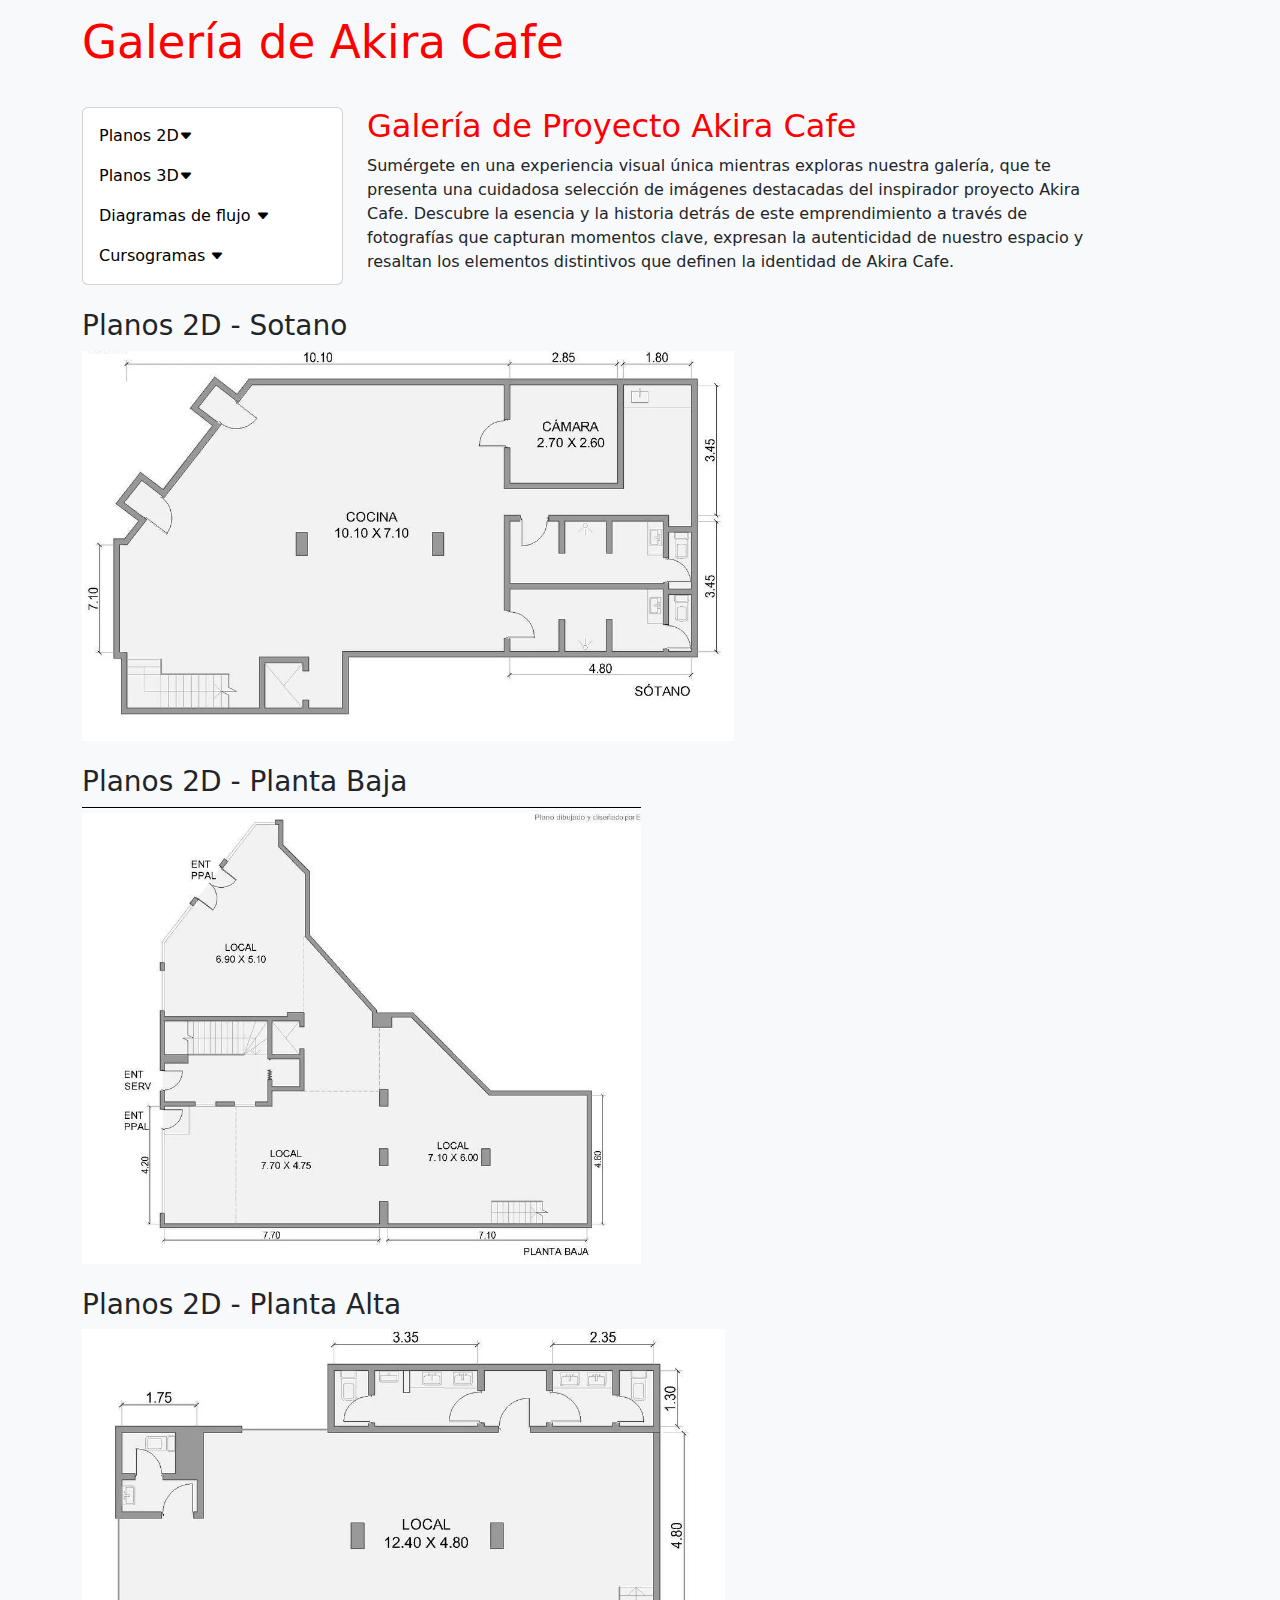
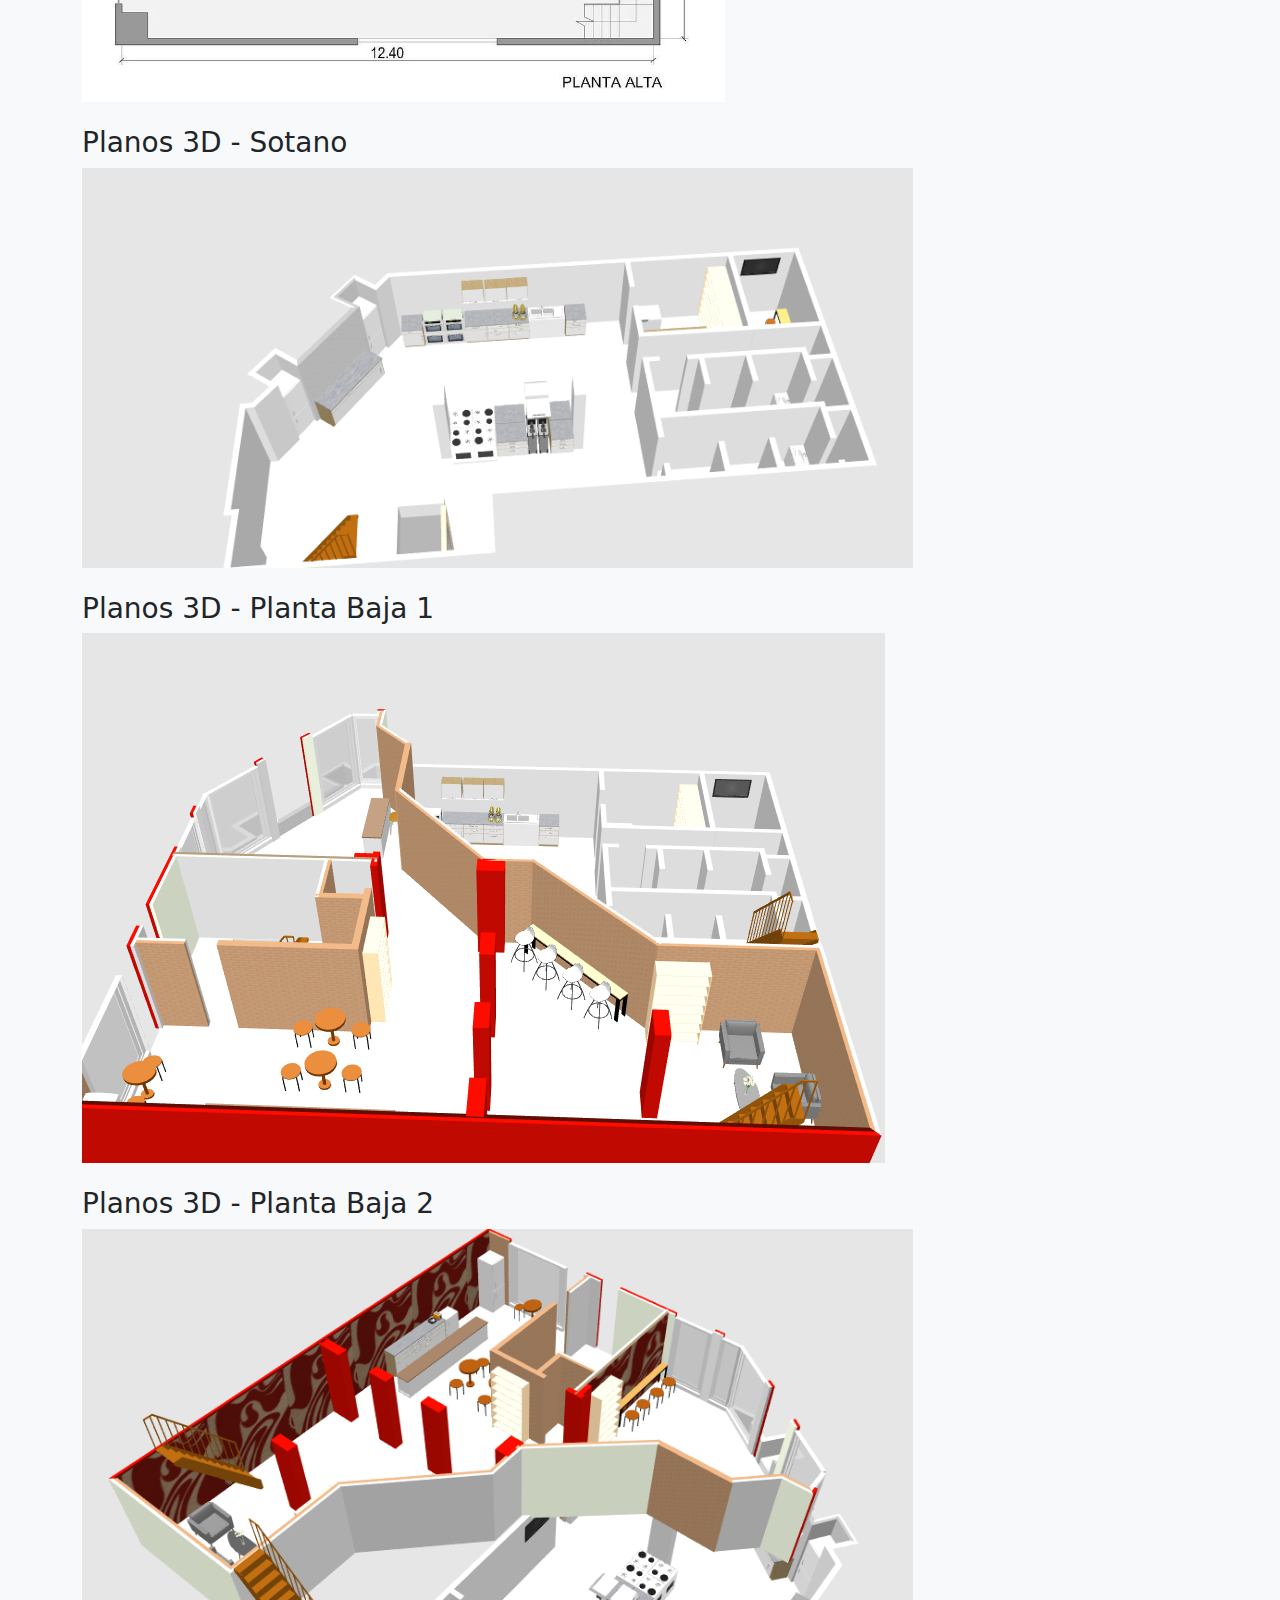
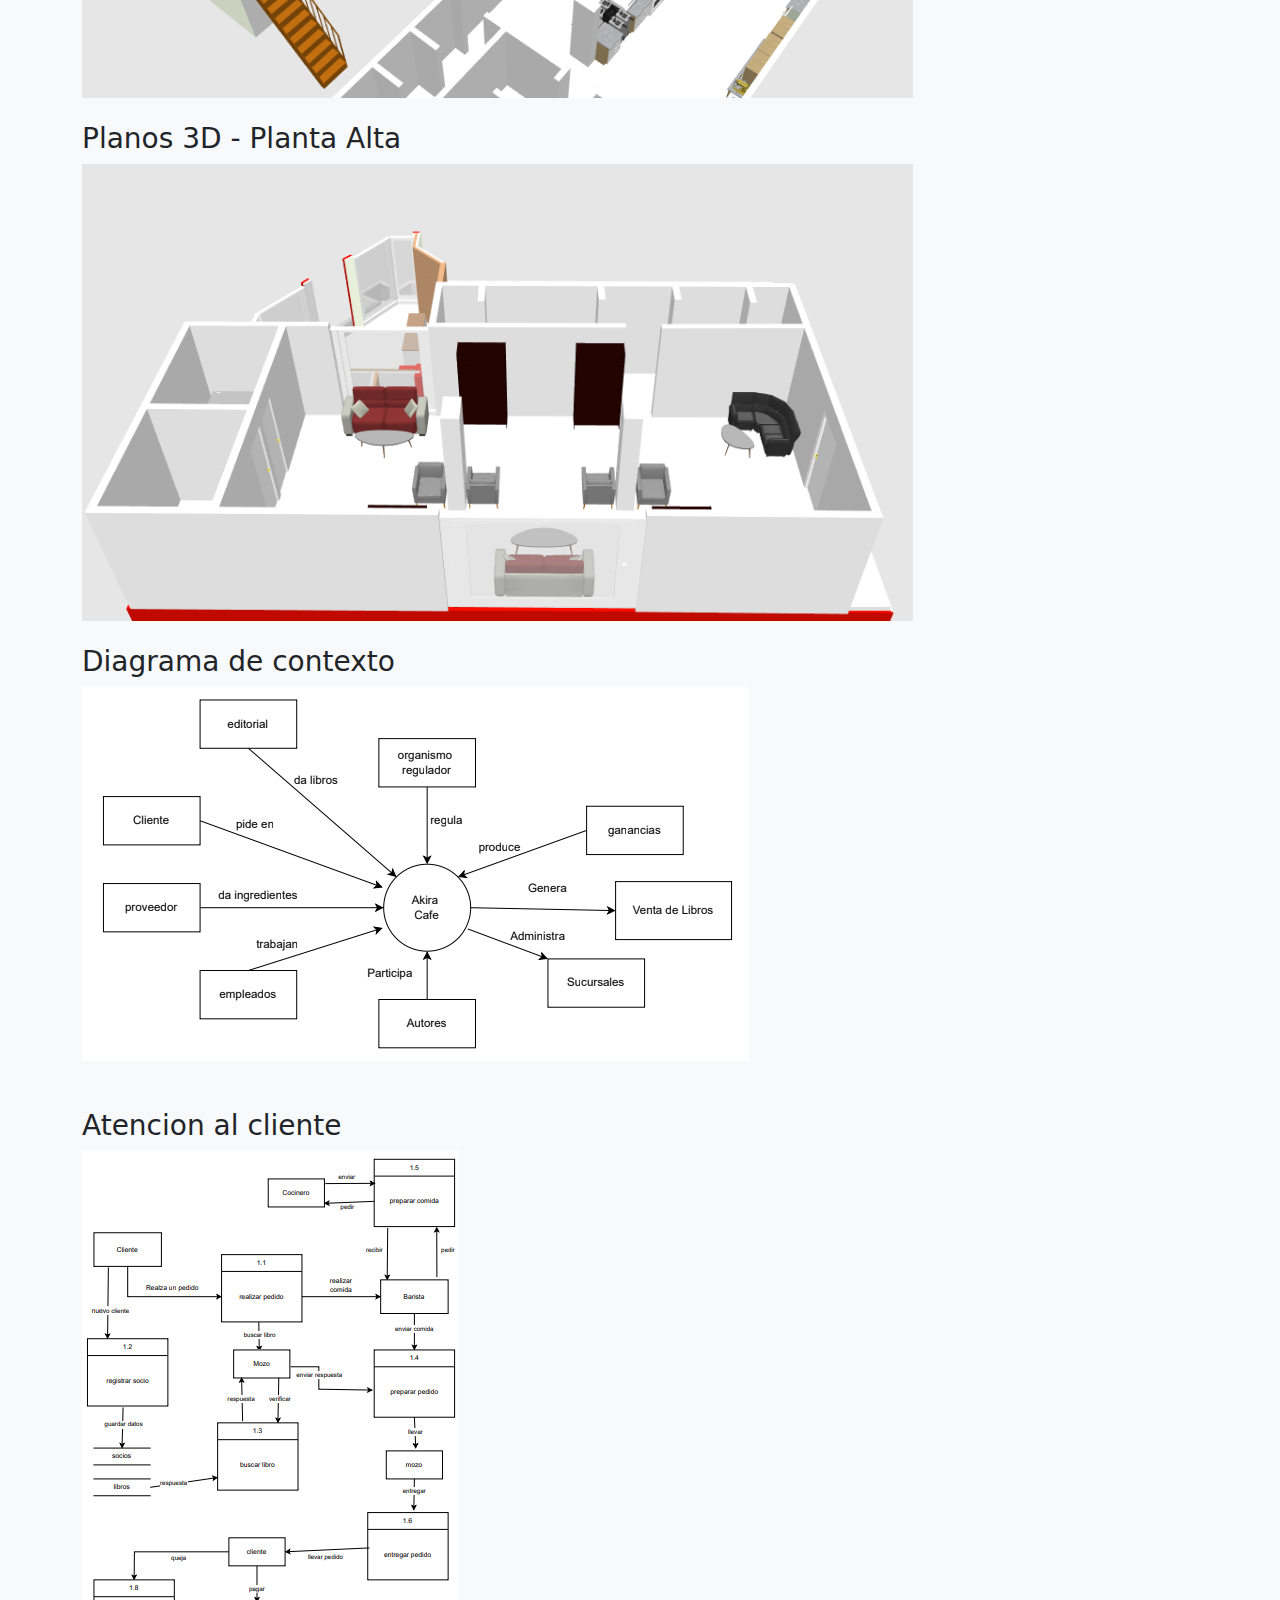
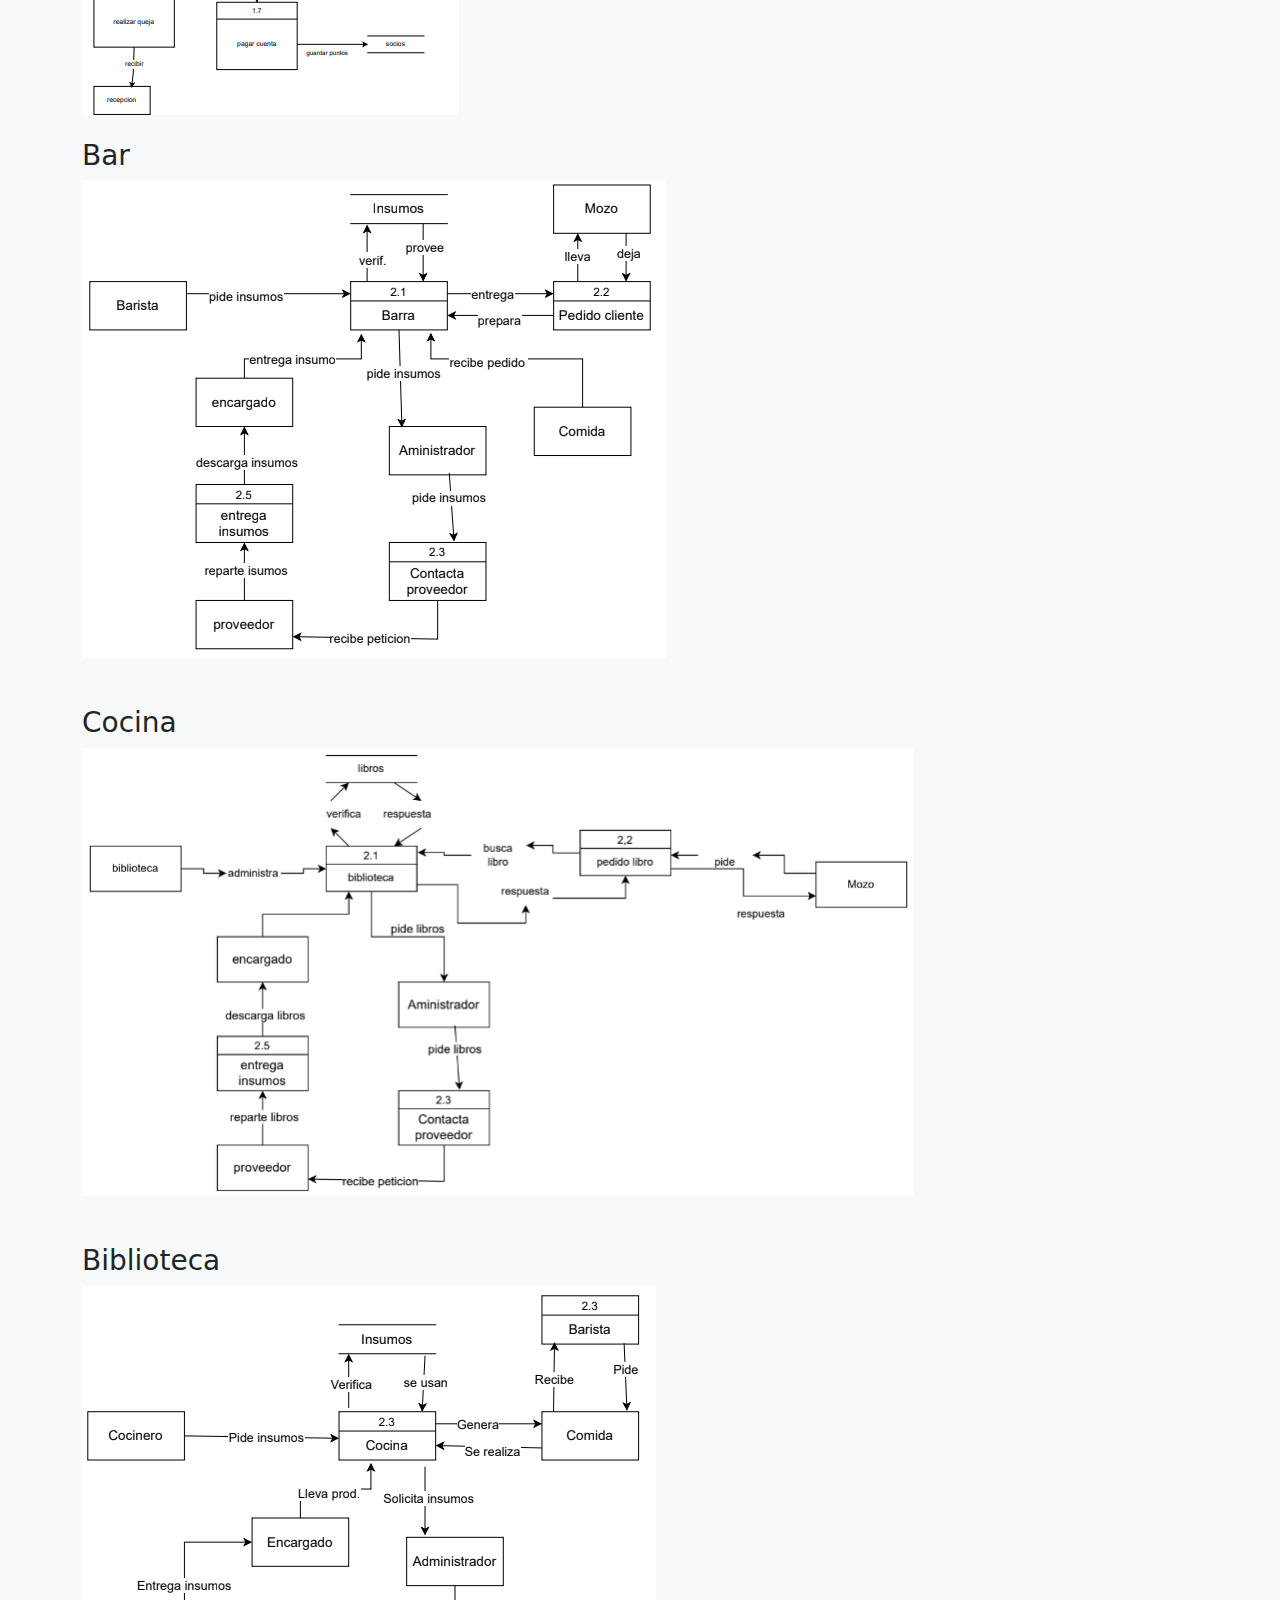
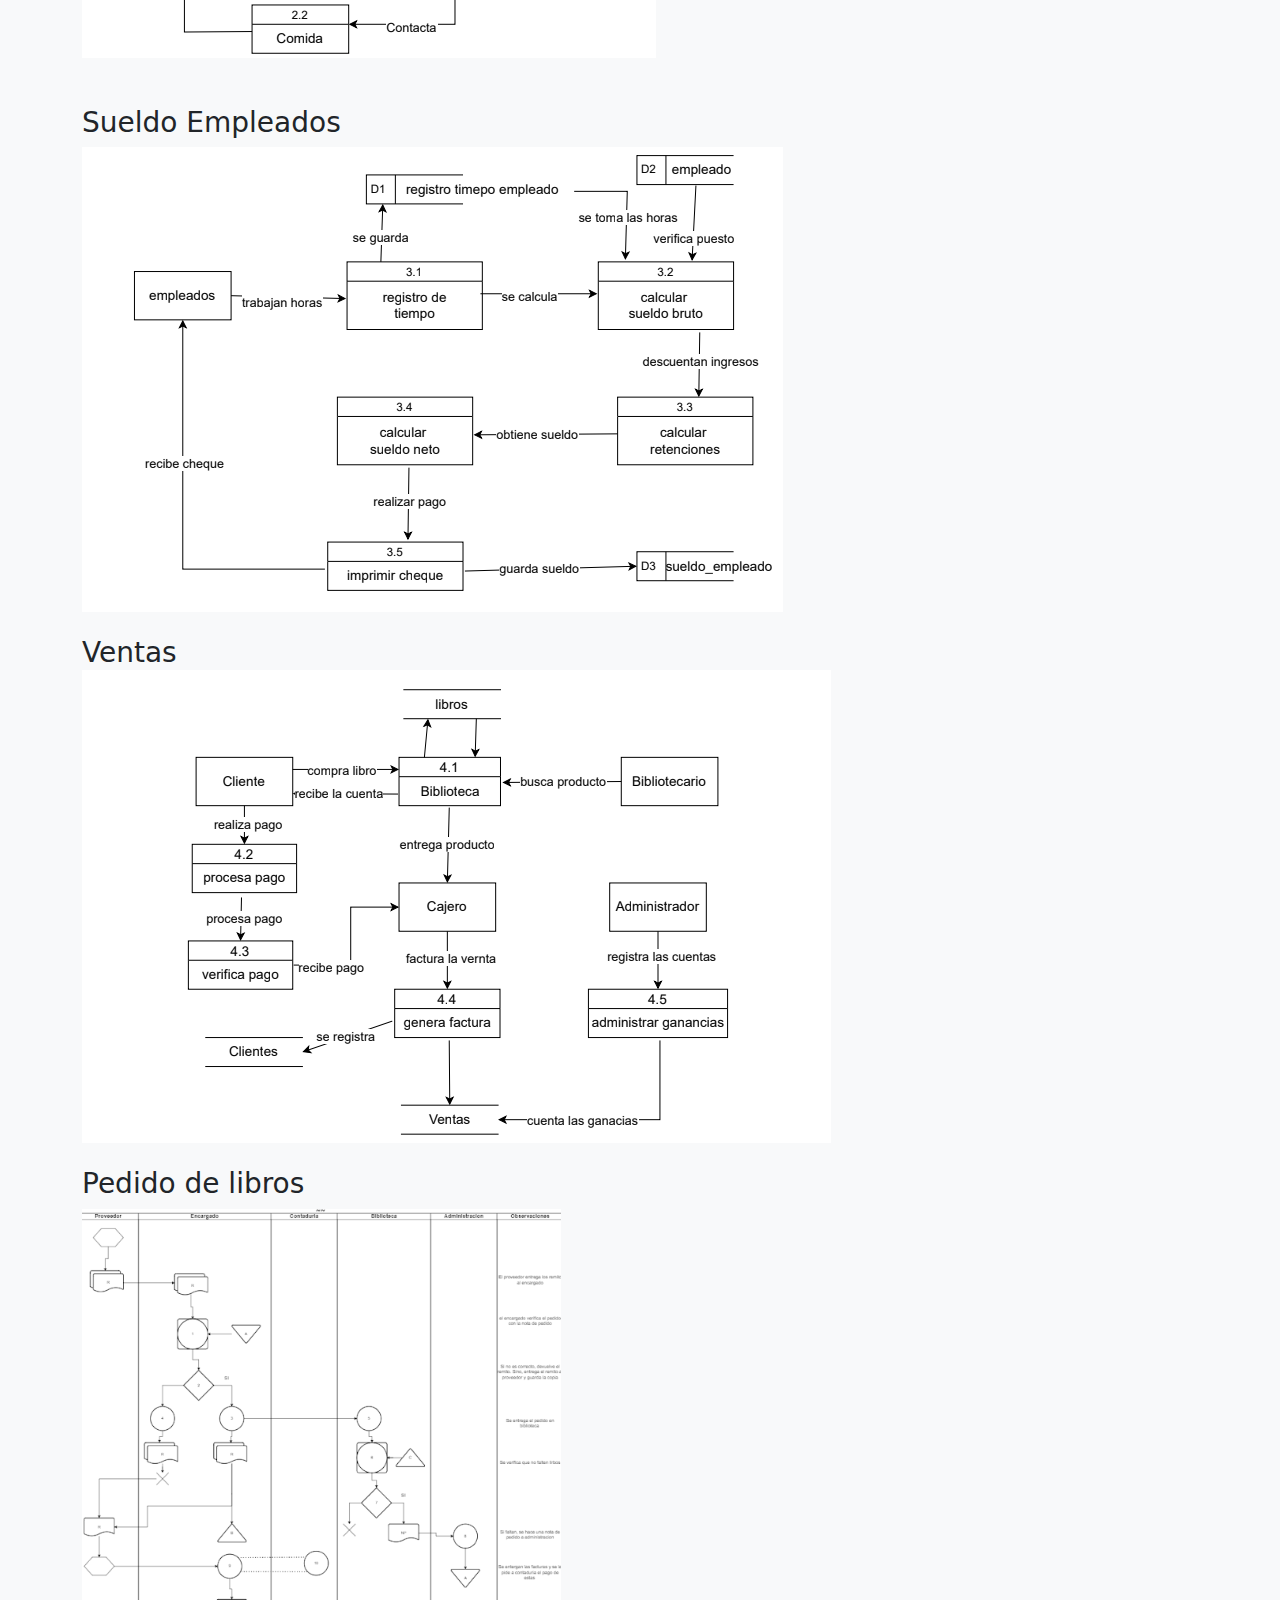
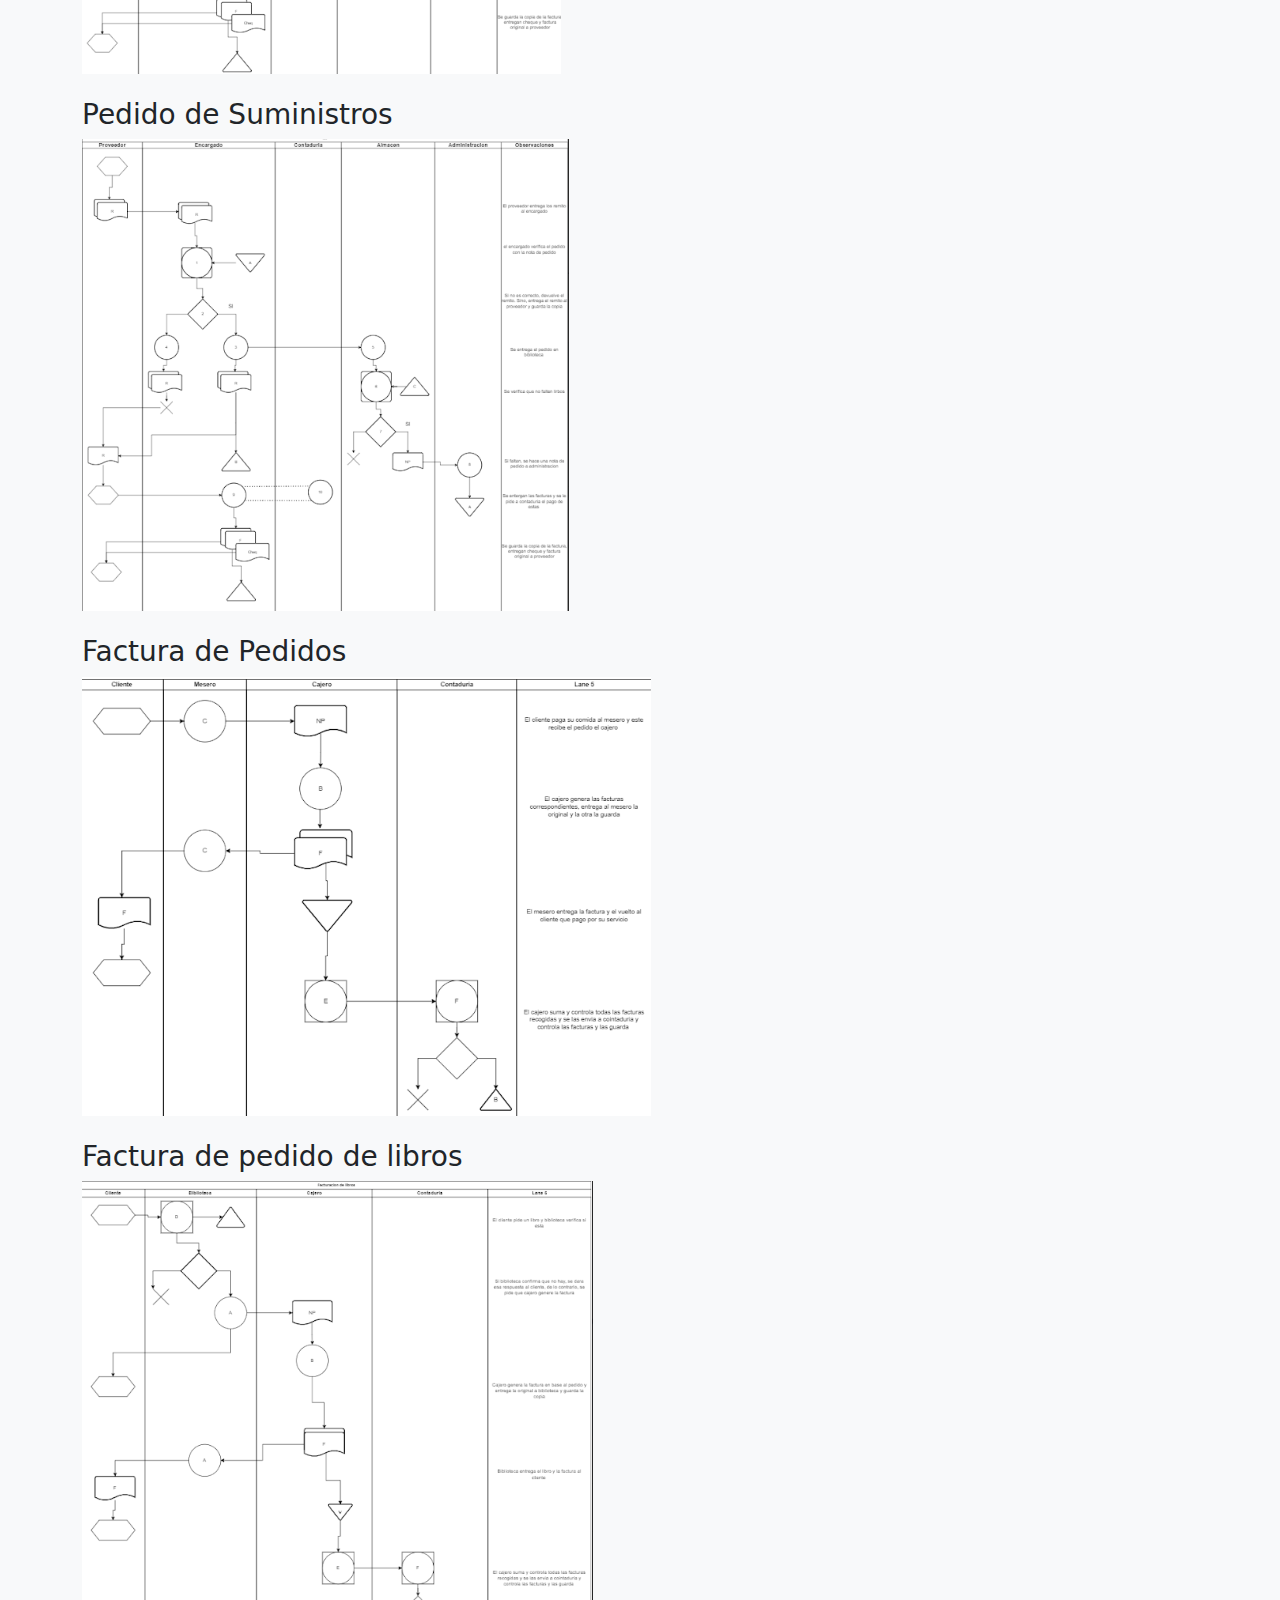
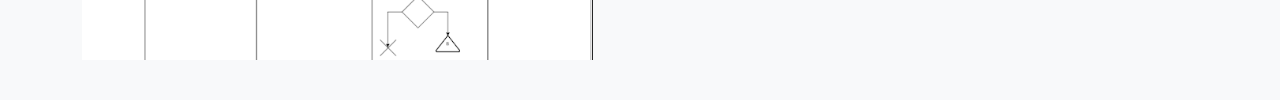
<file: akira/galerry.html>
<!DOCTYPE HTML>
<html lang="en">
<head>
<meta charset="utf-8">
<meta name="viewport" content="width=device-width, initial-scale=1, shrink-to-fit=no">
<meta name="keywords" content="htmlcss bootstrap aside menu, vertical, sidebar nav menu CSS examples" />
<meta name="description" content="Bootstrap 5 sidebar navigation menu example" />
<link rel="icon" href="images/logo.png"> 

<title>Galeria </title>

<link href="https://cdn.jsdelivr.net/npm/bootstrap@5.0.0-beta2/dist/css/bootstrap.min.css" rel="stylesheet" crossorigin="anonymous">
<script src="https://cdn.jsdelivr.net/npm/bootstrap@5.0.0-beta2/dist/js/bootstrap.bundle.min.js"crossorigin="anonymous"></script>

<!-- ======= Icons used for dropdown (you can use your own) ======== -->
<link rel="stylesheet" href="https://cdn.jsdelivr.net/npm/bootstrap-icons@1.4.0/font/bootstrap-icons.css">

<style type="text/css">

.sidebar li .submenu{ 
	list-style: none; 
	margin: 0; 
	padding: 0; 
	padding-left: 1rem; 
	padding-right: 1rem;
}
.sidebar .nav-link {
    font-weight: 500;
    color: black;
}
.sidebar .nav-link:hover {
    color: red;
}
/* Estilizar un botón personalizado en Bootstrap */
.btn-custom {
    background-color: #ffffff; /* Fondo blanco */
    color: #000000; /* Texto negro */
    border: none; /* Eliminar el borde */
    transition: background-color 0.3s, color 0.3s; /* Agregar una transición suave */
}

.btn-custom:hover {
    background-color: #ff1900; /* Cambiar el color de fondo a rojo al pasar el ratón por encima */
    color: #ffffff; /* Cambiar el texto a blanco al pasar el ratón por encima */
}
ul.custom-list {
    list-style: none; /* Eliminar los marcadores de lista */
    padding-left: 0; /* Eliminar el relleno a la izquierda */
}

ul.custom-list li {
    font-size: 16px;
    margin: 5px 0;
    padding-left: 20px; 
}
/* Estilo para el encabezado h2 con la clase "informe-header" */
.informe-header {
    font-size: 34pt;
    margin-bottom: 5px;
}

/* Estilo para el enlace dentro del encabezado con la clase "informe-header" */
.informe-header a, h2 {
    text-decoration: none;
    color: #ff0000;
    transition: color 0.3s;
}

/* Cambiar el color del enlace al pasar el ratón por encima */
.informe-header a:hover {
    color: #b30000;
}


</style>


</head>
<body class="bg-light">
    <header class="section-header py-3">
        <div class="container">
            <h2 class="informe-header"><a href="index.html">Galería de Akira Cafe</a></h2>
        </div>
    </header>
    <div class="container">
        <section class="section-content py-3">
            <div class="row">
                <aside class="col-lg-3">
                    <nav class="sidebar card py-2 mb-4">
                        <ul class="nav flex-column" id="nav_accordion">
	<li class="nav-item">
		<a class="nav-link" data-bs-toggle="collapse" data-bs-target="#menu_item1" href="#"> Planos 2D<i class="bi small bi-caret-down-fill"></i> </a>
		<ul id="menu_item1" class="submenu collapse" data-bs-parent="#nav_accordion">
			<li><a class="nav-link" href="#sotano2d">Sotano</a></li>
		    <li><a class="nav-link" href="#plantaBaja2d">Planta Baja</a></li>
            <li><a class="nav-link" href="#plantaAlta2d">Planta Alta</a></li>
		</ul>
	</li>
    <li class="nav-item">
		<a class="nav-link" data-bs-toggle="collapse" data-bs-target="#menu_item2" href="#"> Planos 3D<i class="bi small bi-caret-down-fill"></i> </a>
		<ul id="menu_item2" class="submenu collapse" data-bs-parent="#nav_accordion">
			<li><a class="nav-link" href="#sotano3d">Sotano</a></li>
		    <li><a class="nav-link" href="#plantaBaja3d">Planta Baja</a></li>
            <li><a class="nav-link" href="#plantaAlta3d">Planta Alta</a></li>
		</ul>
	</li>
	<li class="nav-item">
		<a class="nav-link" data-bs-toggle="collapse" data-bs-target="#menu_item3" href="#"> Diagramas de flujo <i class="bi small bi-caret-down-fill"></i> </a>
		<ul id="menu_item3" class="submenu collapse" data-bs-parent="#nav_accordion">
			<li><a class="nav-link" href="#dfd0">Diagrama de contexto </a></li>
			<li><a class="nav-link" href="#dfd1">Atencion al cliente </a></li>
		    <li><a class="nav-link" href="#dfd2.1">Bar </a></li>
		    <li><a class="nav-link" href="#dfd2.2">Cocina</a></li>
		    <li><a class="nav-link" href="#dfd2.3">Biblioteca </a></li>
			<li><a class="nav-link" href="#dfd3">Empleados Sueldo </a></li>
			<li><a class="nav-link" href="#dfd4">Ventas </a></li>
		</ul>
	</li>
	<li class="nav-item">
		<a class="nav-link" data-bs-toggle="collapse" data-bs-target="#menu_item4" href="#"> Cursogramas <i class="bi small bi-caret-down-fill"></i> </a>
		<ul id="menu_item4" class="submenu collapse" data-bs-parent="#nav_accordion">
			<li><a class="nav-link" href="#pedidoLibro">Pedido de Libros </a></li>
		    <li><a class="nav-link" href="#pedidoSuministro">Pedido de Suministros </a></li>
		    <li><a class="nav-link" href="#facturaPedido">Factura de Pedidos</a></li>
		    <li><a class="nav-link" href="#facturaLibro">Factura de Pedido de Libros </a></li>
		</ul>
	</li>
</ul>
</nav>
<!-- ============= COMPONENT END// ============== -->	
		</aside>

		<main class="col-lg-8">
			<h2>Galería de Proyecto Akira Cafe</h2>
			<p>Sumérgete en una experiencia visual única mientras exploras nuestra galería, que te presenta una cuidadosa selección de imágenes destacadas del inspirador proyecto Akira Cafe. Descubre la esencia y la historia detrás de este emprendimiento a través de fotografías que capturan momentos clave, expresan la autenticidad de nuestro espacio y resaltan los elementos distintivos que definen la identidad de Akira Cafe.
			</p>
		</main>
        <div class="container">
        <div class="row">
		<main class="col-lg-9">
		<h3 id="planos2d">Planos 2D - Sotano</h3>		
		<img src="images/Sotano.png" alt=""  class="img-fluid mb-4">
		</main>
        <main class="col-lg-9">
            <h3 id="planos2d">Planos 2D - Planta Baja</h3>		
            <img src="images/Planta Baja.png" alt="" class="img-fluid mb-4">
            </main>
            <main class="col-lg-9">
            <h3 id="planos2d">Planos 2D - Planta Alta</h3>		
            <img src="images/Primer Piso.png" alt=""  class="img-fluid mb-4">
            </main>
            <main class="col-lg-9">
            <h3 id="planos2d">Planos 3D - Sotano</h3>		
            <img src="images/Sotano3d.png" alt=""  class="img-fluid mb-4">      
            </main>
            <main class="col-lg-9">
            <h3 id="planos2d">Planos 3D - Planta Baja 1</h3>		
            <img src="images/PlantaBaja1.png" alt=""  class="img-fluid mb-4">          
            </main>
            <main class="col-lg-9">
                <h3 id="planos2d">Planos 3D - Planta Baja 2</h3>		
                <img src="images/PlantaBaja2.png" alt=""  class="img-fluid mb-4">          
                </main>
            <main class="col-lg-9">
            <h3 id="planos2d">Planos 3D - Planta Alta</h3>		
            <img src="images/plantaAlta.png" alt="" class="img-fluid mb-4">                
            </main>

				<main class="col-lg-9">
                    <h3 id="dfd0">Diagrama de contexto</h3>		
                  <img src="images/contexto.png" alt="" class="img-fluid mb-4">
                </main>
                <main class="col-lg-9">
                    <br>
                    <h3 id="dfd1">Atencion al cliente</h3>		
                    <img src="images/dfd1.png" alt="" class="img-fluid mb-4">
                </main>
                <main class="col-lg-9">
                    <h3>Bar</h3>
                    <img src="images/dfd2.1.png" alt=""  class="img-fluid mb-4">
                </main>
                <main class="col-lg-9">
                    <br>
                    <h3 id="dfd2.2">Cocina</h3>		
                    <img src="images/dfd2.2.png" alt=""  class="img-fluid mb-4">
                </main>
                <main class="col-lg-9">
                    <br>
                    <h3 id="dfd2.3">Biblioteca</h3>		
                   <img src="images/dfd2.3.png" alt=""  class="img-fluid mb-4">
                </main>
                <main class="col-lg-9">
                    <br>
                    <h3 id="dfd3">Sueldo Empleados</h3>		
                    <img src="images/dfd3.png" alt=""  class="img-fluid mb-4">
                </main>
			
			<main class="col-lg-9">
				<h3 class="card-title" id="dfd4">Ventas</h3>
				<img src="images/dfd4.png" alt=""  class="img-fluid mb-4">	
			</main>
			
			<main class="col-lg-9">
				<h3 id="pedidoLibro">Pedido de libros</h3>
                <img src="images/pedidoLibros.png" alt=""  class="img-fluid mb-4">
			</main>
			<main class="col-lg-9">
				<h3 id="pedidoSuministro">Pedido de Suministros</h3>
                <img src="images/pedidoSuministros.png" alt=""  class="img-fluid mb-4">		
			</main>
			<main class="col-lg-9">
				<h3 id="facturaPedido">Factura de Pedidos</h3>
                <img src="images/facturaCajero.png" alt=""  class="img-fluid mb-4">		
			</main>
			<main class="col-lg-9">
				<h3 id="facturaLibro">Factura de pedido de libros</h3>
                <img src="images/facturaLibros.png" alt="" class="img-fluid mb-4">		
			</main>
        </div>
        </section>
        </div>
        </div>
        </section>
        </div>
</div><!-- container //  -->
</body>
</html>
</file>
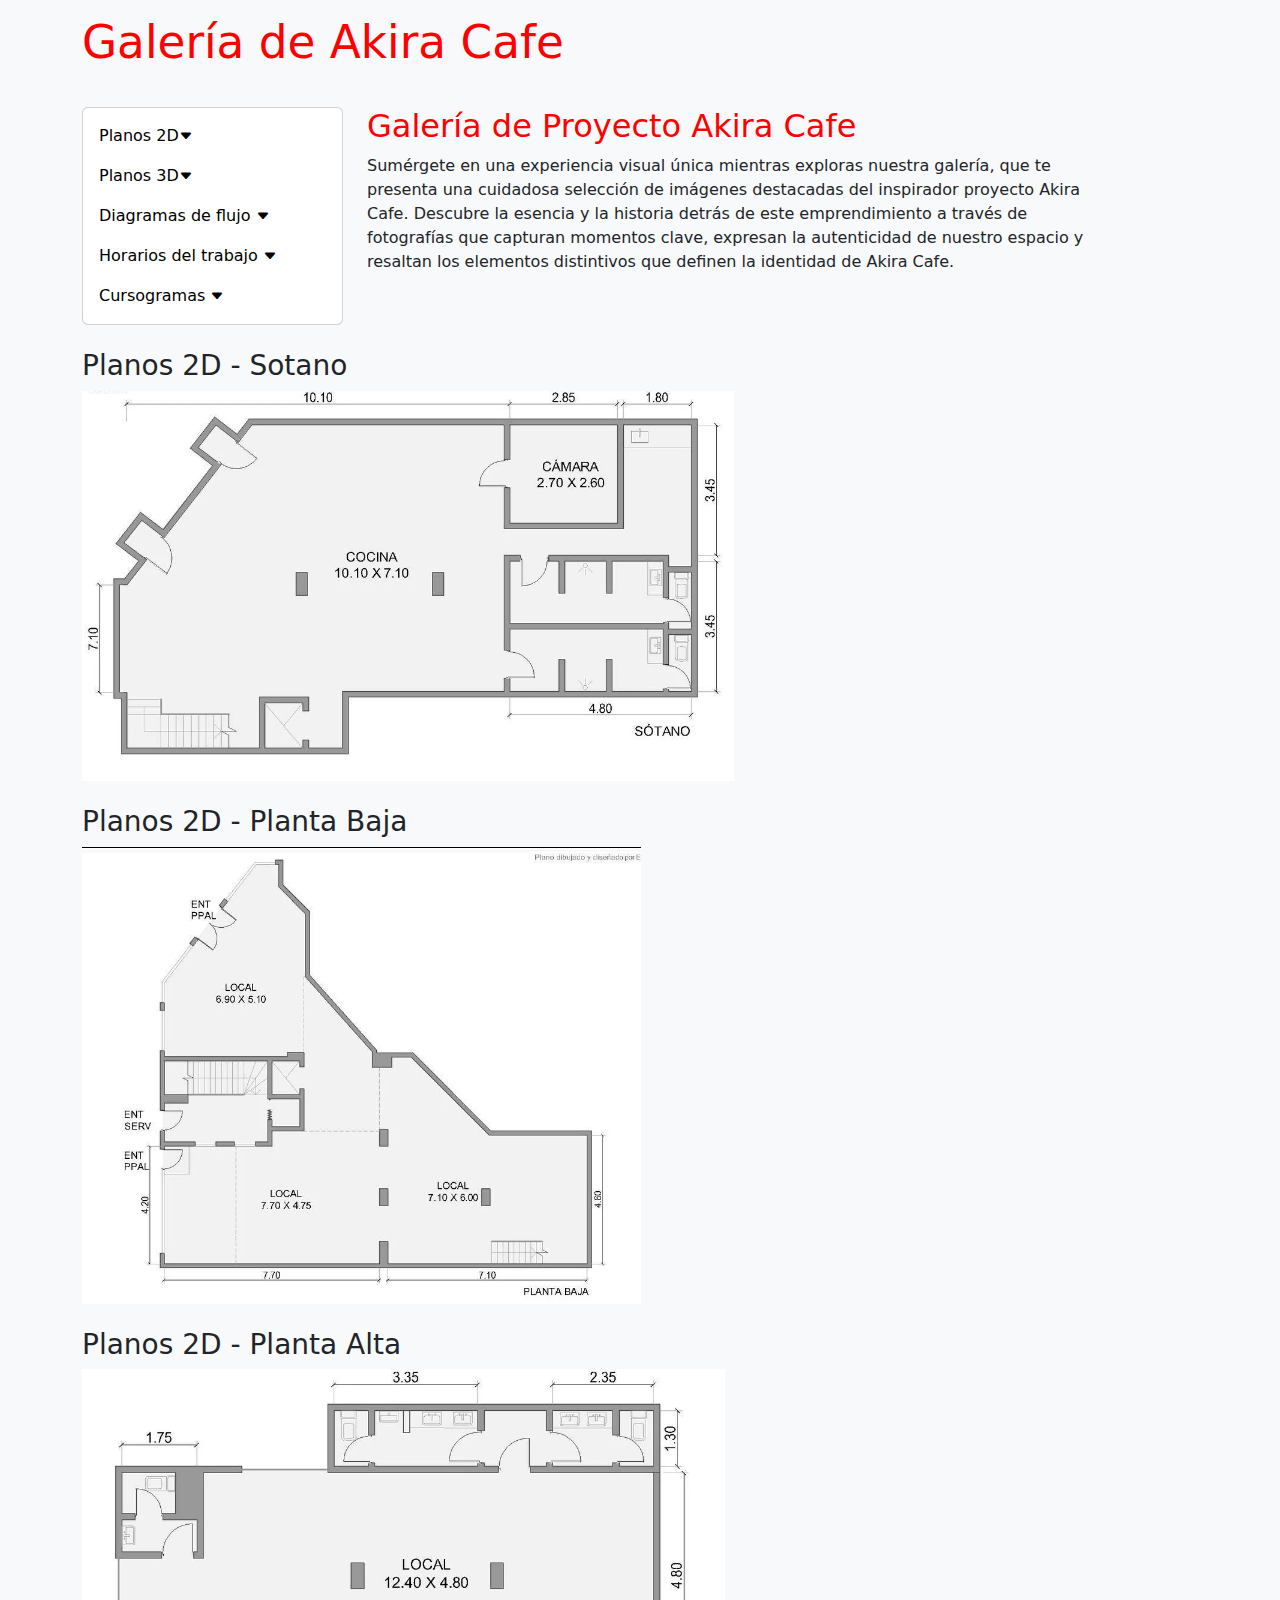
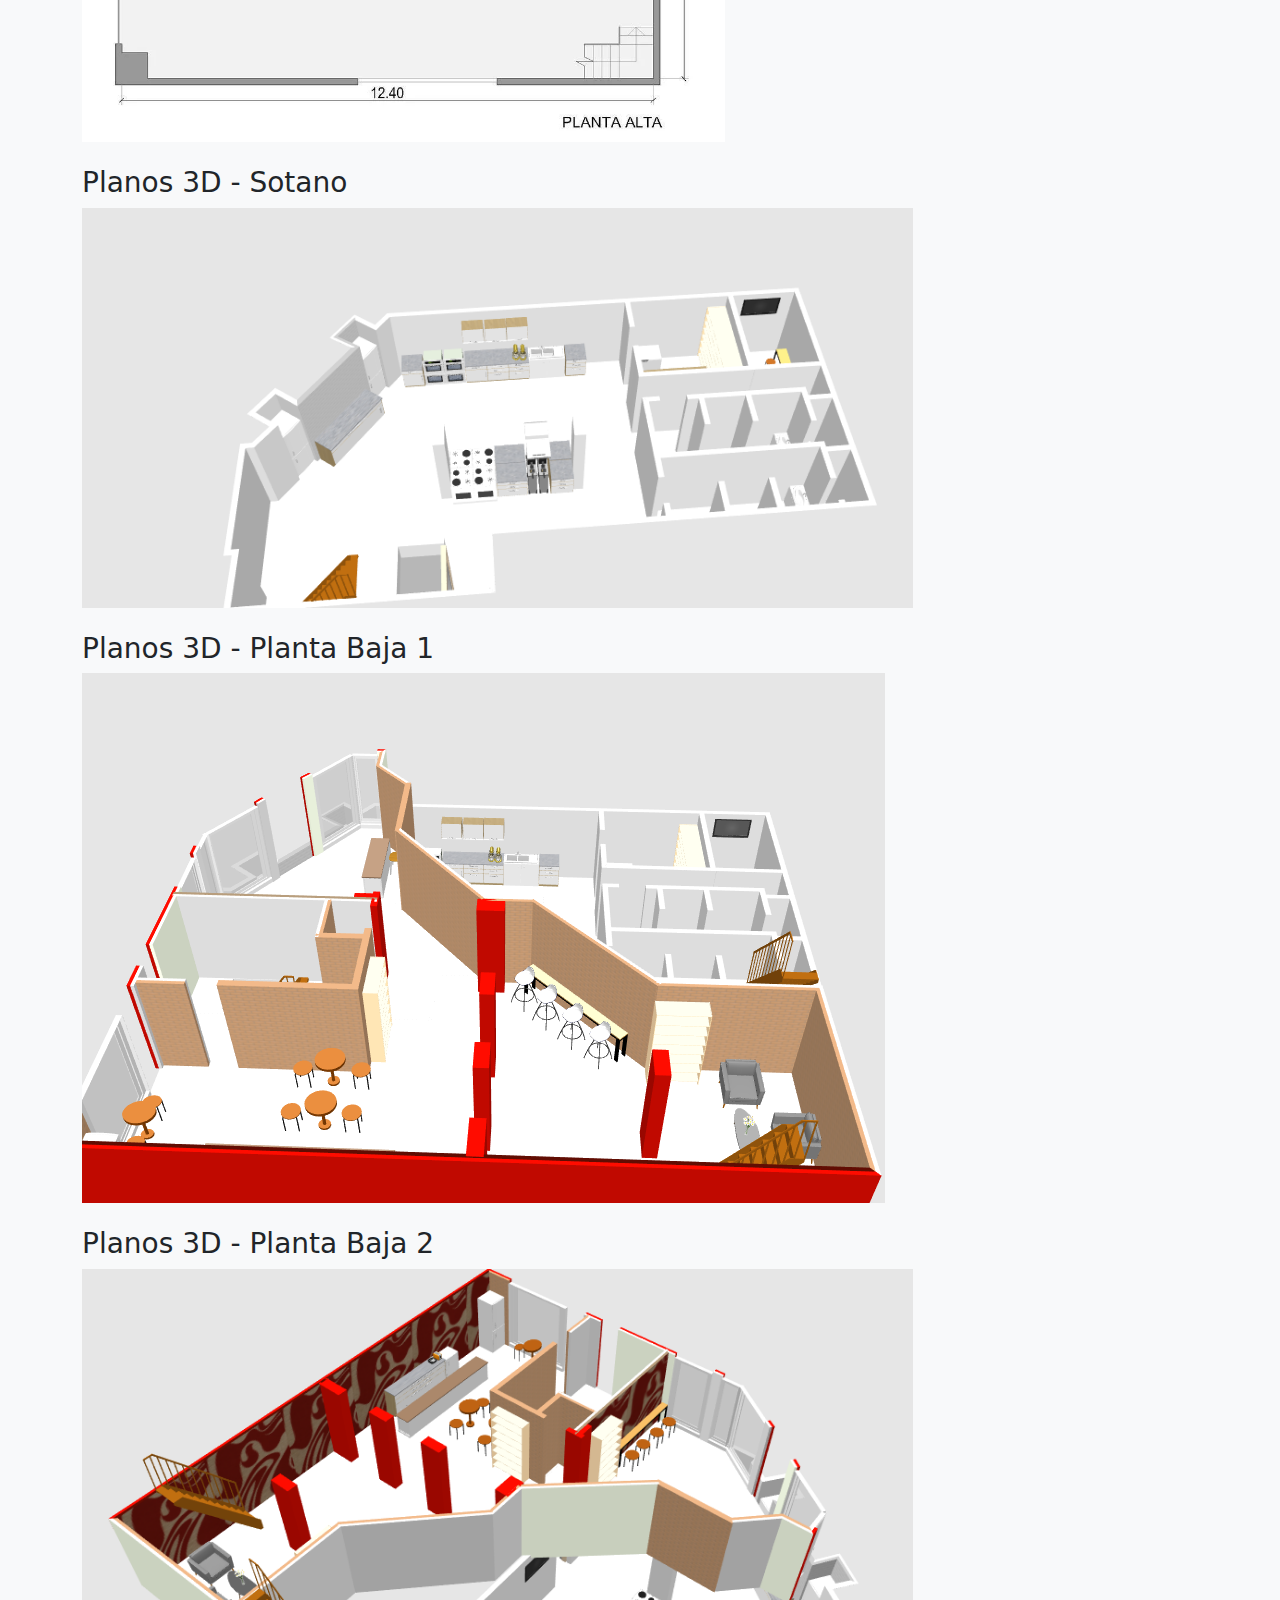
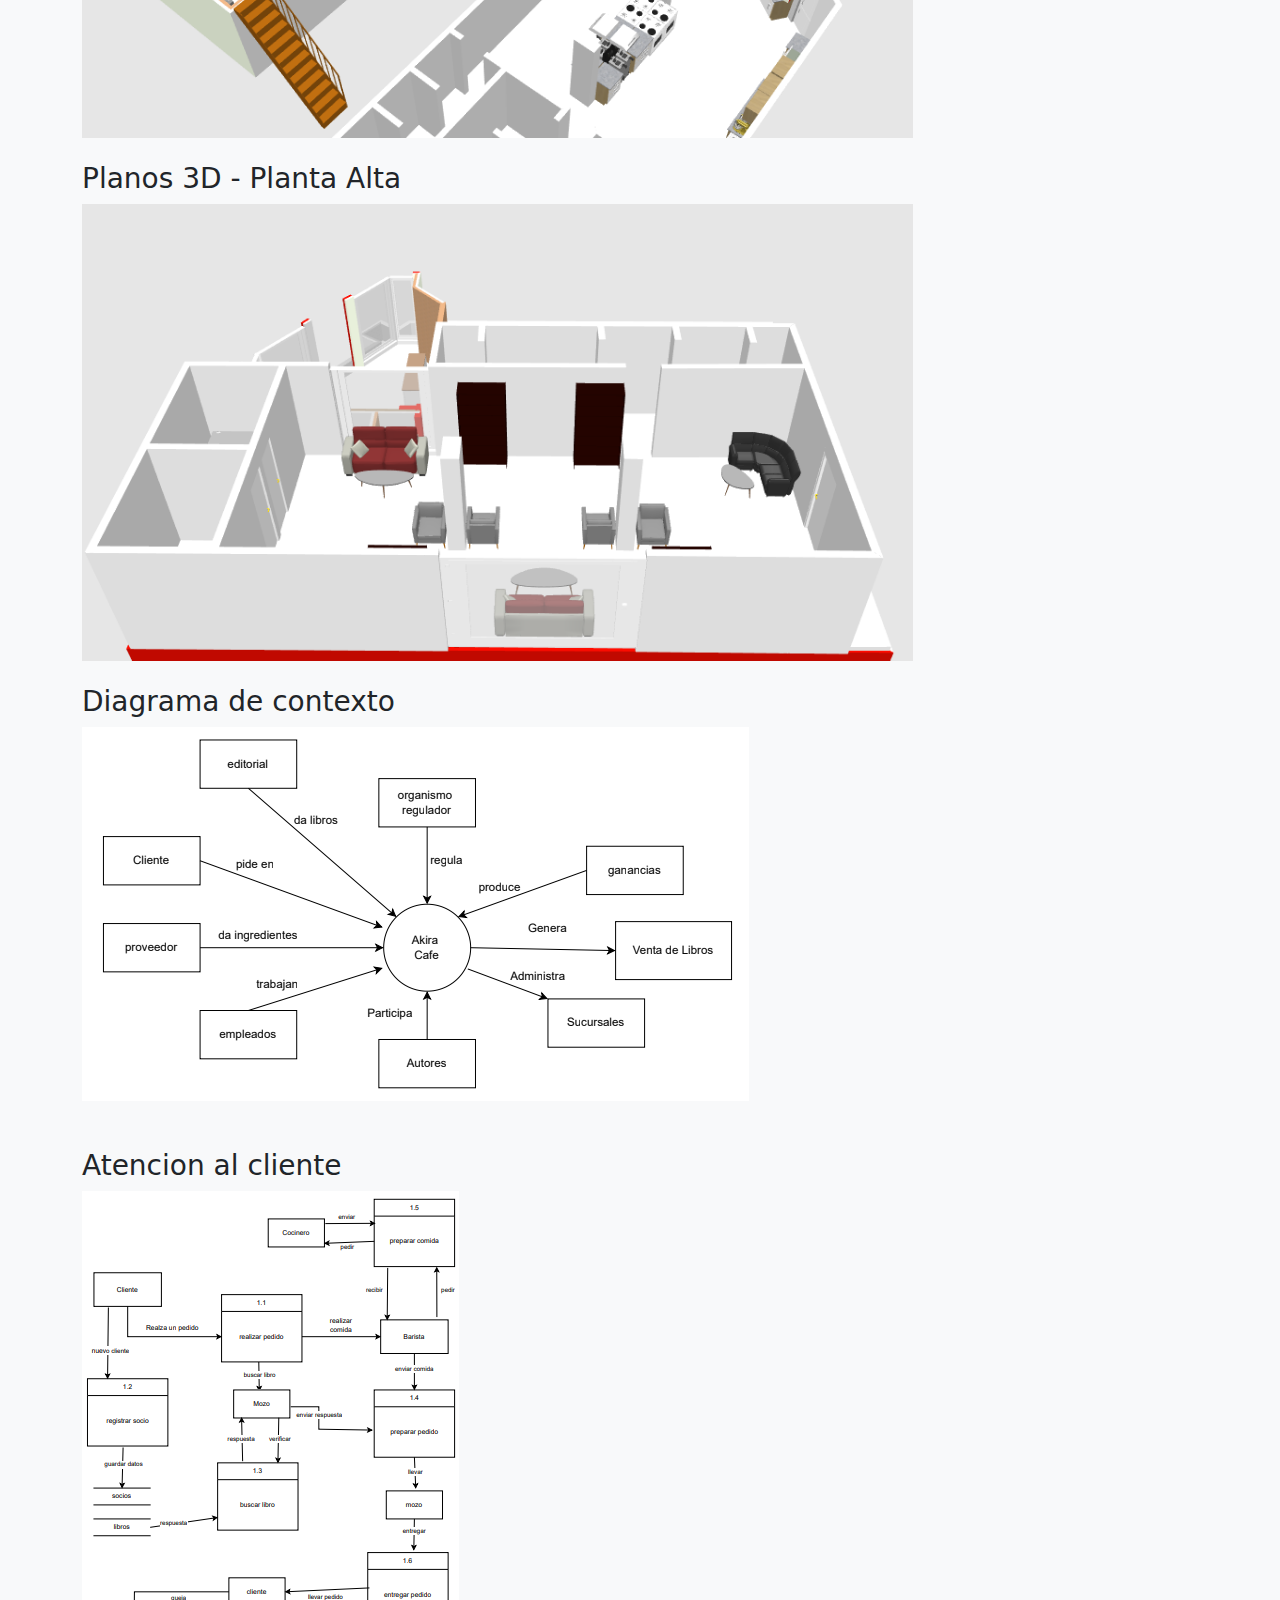
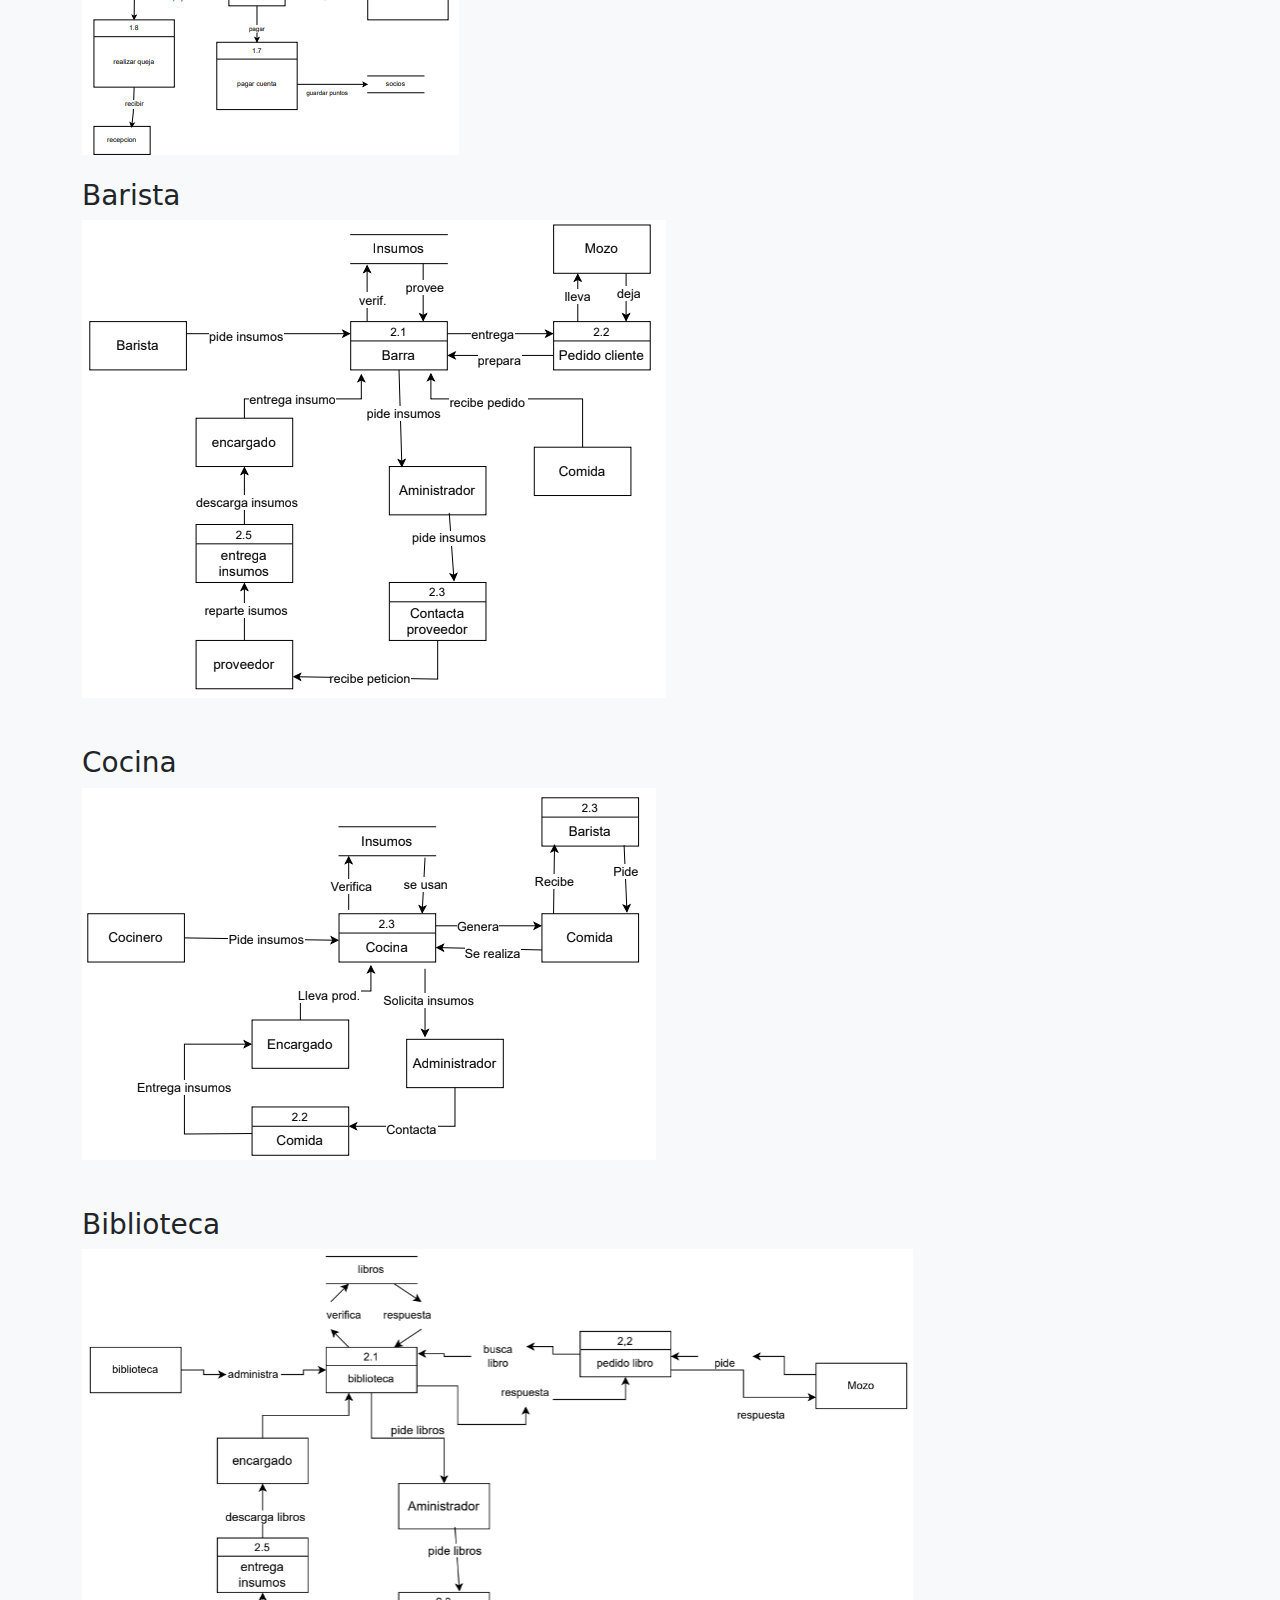
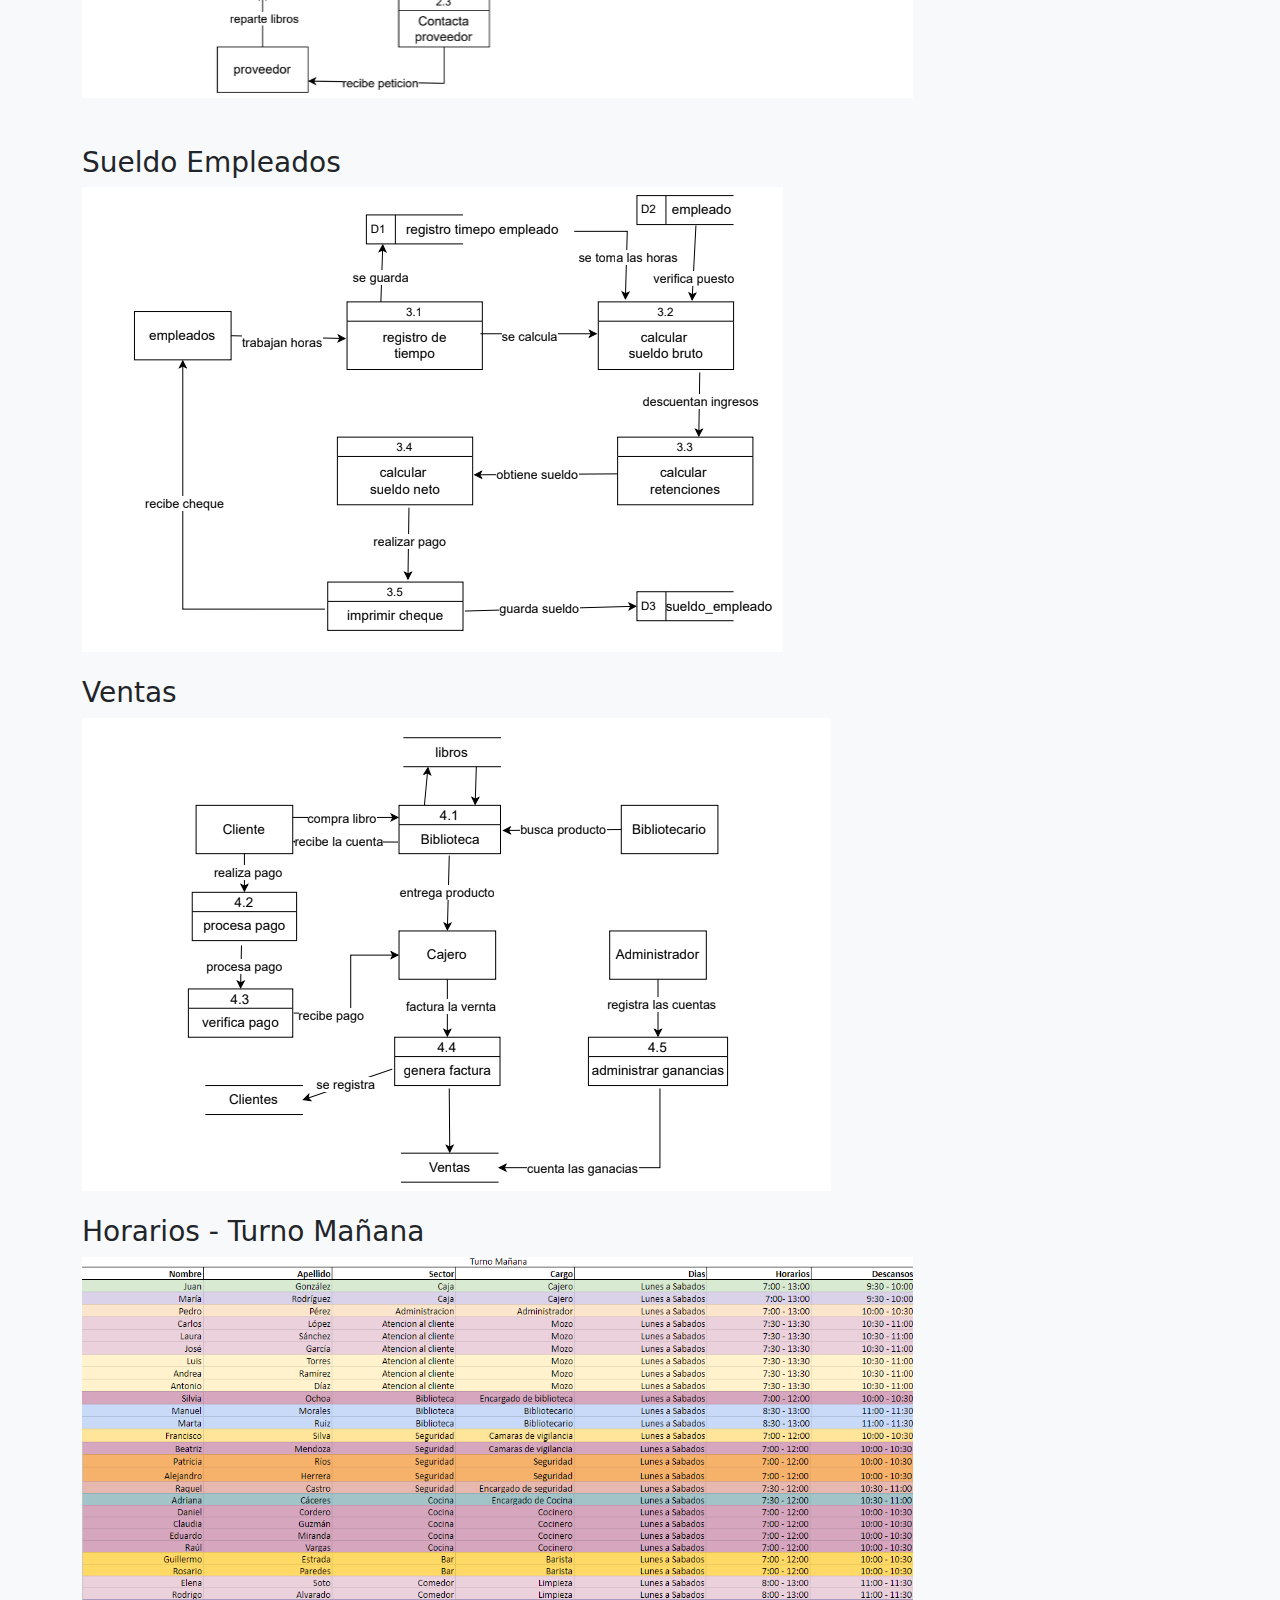
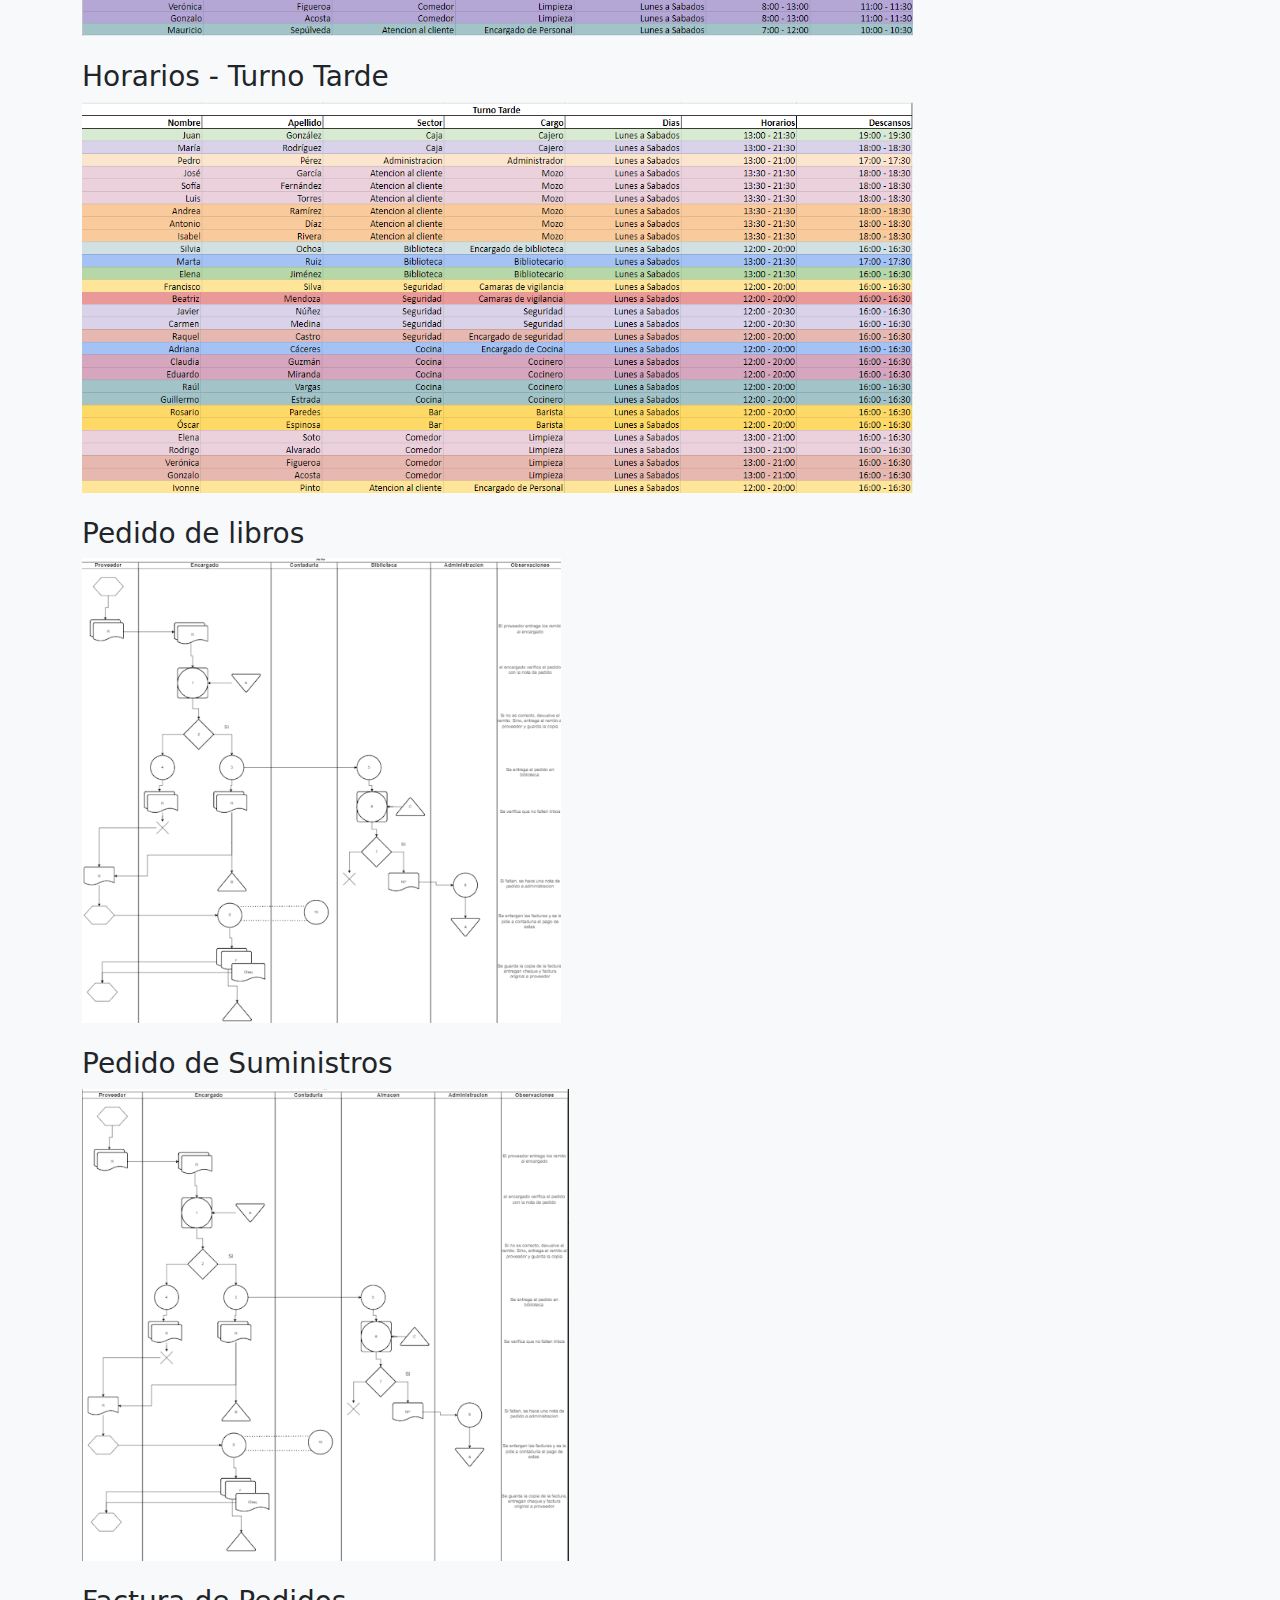
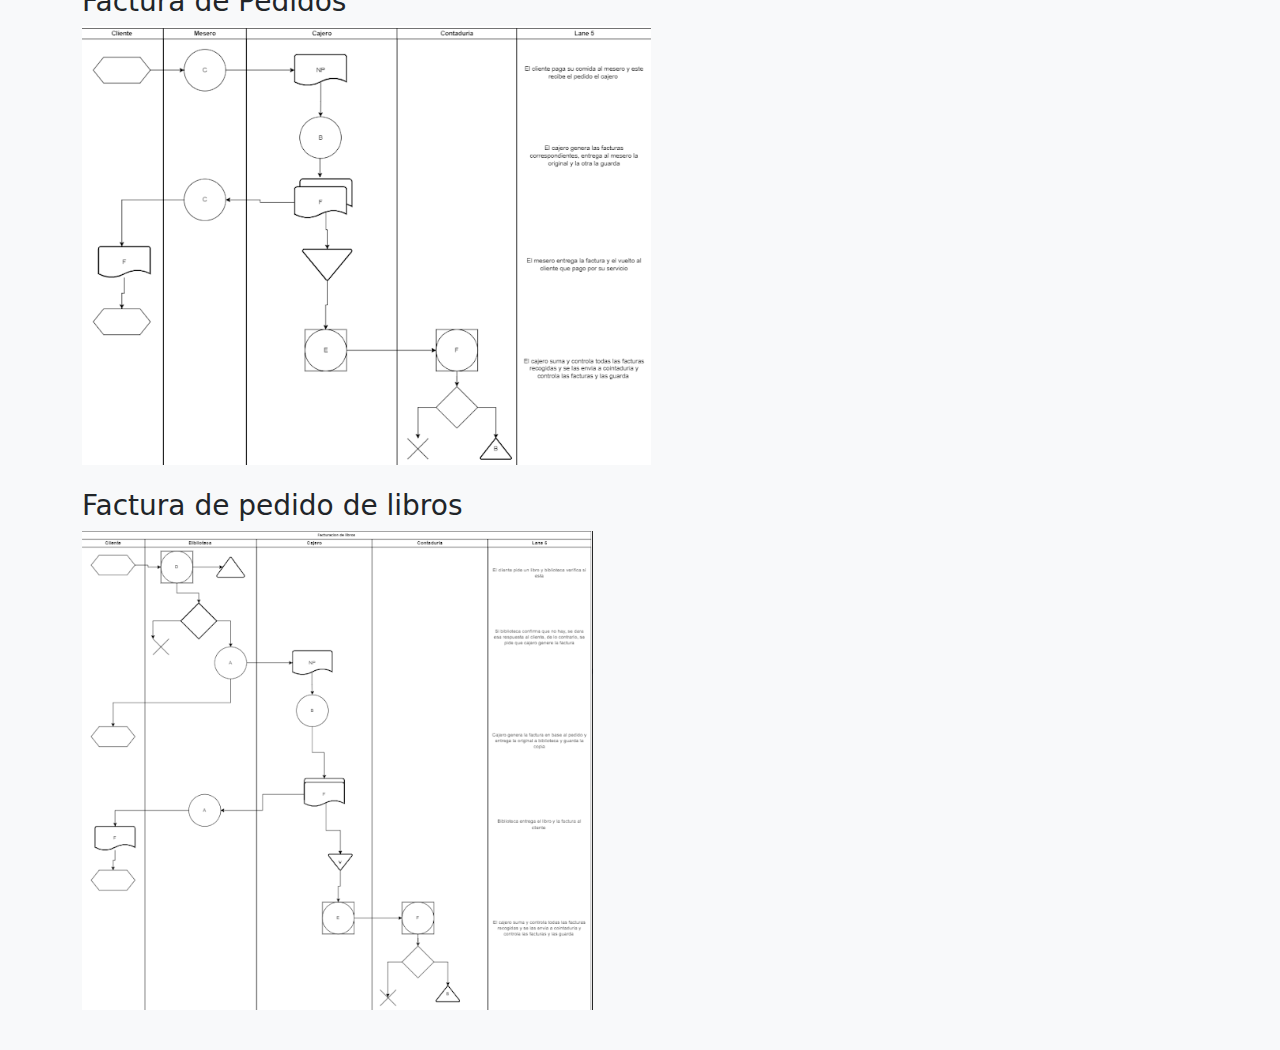
<file: akira/gallery.html>
<!DOCTYPE HTML>
<html lang="en">
<head>
<meta charset="utf-8">
<meta name="viewport" content="width=device-width, initial-scale=1, shrink-to-fit=no">
<meta name="keywords" content="htmlcss bootstrap aside menu, vertical, sidebar nav menu CSS examples" />
<meta name="description" content="Bootstrap 5 sidebar navigation menu example" />
<link rel="icon" href="images/logo.png"> 

<title>Galeria </title>

<link href="https://cdn.jsdelivr.net/npm/bootstrap@5.0.0-beta2/dist/css/bootstrap.min.css" rel="stylesheet" crossorigin="anonymous">
<script src="https://cdn.jsdelivr.net/npm/bootstrap@5.0.0-beta2/dist/js/bootstrap.bundle.min.js"crossorigin="anonymous"></script>

<!-- ======= Icons used for dropdown (you can use your own) ======== -->
<link rel="stylesheet" href="https://cdn.jsdelivr.net/npm/bootstrap-icons@1.4.0/font/bootstrap-icons.css">

<style type="text/css">

.sidebar li .submenu{ 
	list-style: none; 
	margin: 0; 
	padding: 0; 
	padding-left: 1rem; 
	padding-right: 1rem;
}
.sidebar .nav-link {
    font-weight: 500;
    color: black;
}
.sidebar .nav-link:hover {
    color: red;
}
/* Estilizar un botón personalizado en Bootstrap */
.btn-custom {
    background-color: #ffffff; /* Fondo blanco */
    color: #000000; /* Texto negro */
    border: none; /* Eliminar el borde */
    transition: background-color 0.3s, color 0.3s; /* Agregar una transición suave */
}

.btn-custom:hover {
    background-color: #ff1900; /* Cambiar el color de fondo a rojo al pasar el ratón por encima */
    color: #ffffff; /* Cambiar el texto a blanco al pasar el ratón por encima */
}
ul.custom-list {
    list-style: none; /* Eliminar los marcadores de lista */
    padding-left: 0; /* Eliminar el relleno a la izquierda */
}

ul.custom-list li {
    font-size: 16px;
    margin: 5px 0;
    padding-left: 20px; 
}
/* Estilo para el encabezado h2 con la clase "informe-header" */
.informe-header {
    font-size: 34pt;
    margin-bottom: 5px;
}

/* Estilo para el enlace dentro del encabezado con la clase "informe-header" */
.informe-header a, h2 {
    text-decoration: none;
    color: #ff0000;
    transition: color 0.3s;
}

/* Cambiar el color del enlace al pasar el ratón por encima */
.informe-header a:hover {
    color: #b30000;
}


</style>


</head>
<body class="bg-light">
    <header class="section-header py-3">
        <div class="container">
            <h2 class="informe-header"><a href="index.html">Galería de Akira Cafe</a></h2>
        </div>
    </header>
    <div class="container">
        <section class="section-content py-3">
            <div class="row">
                <aside class="col-lg-3">
                    <nav class="sidebar card py-2 mb-4">
                        <ul class="nav flex-column" id="nav_accordion">
	<li class="nav-item">
		<a class="nav-link" data-bs-toggle="collapse" data-bs-target="#menu_item1" href="#"> Planos 2D<i class="bi small bi-caret-down-fill"></i> </a>
		<ul id="menu_item1" class="submenu collapse" data-bs-parent="#nav_accordion">
			<li><a class="nav-link" href="#sotano2d">Sotano</a></li>
		    <li><a class="nav-link" href="#plantaBaja2d">Planta Baja</a></li>
            <li><a class="nav-link" href="#plantaAlta2d">Planta Alta</a></li>
		</ul>
	</li>
    <li class="nav-item">
		<a class="nav-link" data-bs-toggle="collapse" data-bs-target="#menu_item2" href="#"> Planos 3D<i class="bi small bi-caret-down-fill"></i> </a>
		<ul id="menu_item2" class="submenu collapse" data-bs-parent="#nav_accordion">
			<li><a class="nav-link" href="#sotano3d">Sotano</a></li>
		    <li><a class="nav-link" href="#plantaBaja1-3d">Planta Baja 1</a></li>
            <li><a class="nav-link" href="#plantaBaja2-3d">Planta Baja 2</a></li>
            <li><a class="nav-link" href="#plantaAlta3d">Planta Alta</a></li>
		</ul>
	</li>
	<li class="nav-item">
		<a class="nav-link" data-bs-toggle="collapse" data-bs-target="#menu_item3" href="#"> Diagramas de flujo <i class="bi small bi-caret-down-fill"></i> </a>
		<ul id="menu_item3" class="submenu collapse" data-bs-parent="#nav_accordion">
			<li><a class="nav-link" href="#dfd0">Diagrama de contexto </a></li>
			<li><a class="nav-link" href="#dfd1">Atencion al cliente </a></li>
		    <li><a class="nav-link" href="#dfd2.1">Bar </a></li>
		    <li><a class="nav-link" href="#dfd2.2">Cocina</a></li>
		    <li><a class="nav-link" href="#dfd2.3">Biblioteca </a></li>
			<li><a class="nav-link" href="#dfd3">Empleados Sueldo </a></li>
			<li><a class="nav-link" href="#dfd4">Ventas </a></li>
		</ul>
	</li>
    <li class="nav-item">
		<a class="nav-link" data-bs-toggle="collapse" data-bs-target="#menu_item4" href="#"> Horarios del trabajo <i class="bi small bi-caret-down-fill"></i> </a>
		<ul id="menu_item4" class="submenu collapse" data-bs-parent="#nav_accordion">
			<li><a class="nav-link" href="#turnoM">Turno Mañana</a></li>
		    <li><a class="nav-link" href="#turnoT">Turno Tarde </a></li>
		</ul>
	</li>
	<li class="nav-item">
		<a class="nav-link" data-bs-toggle="collapse" data-bs-target="#menu_item5" href="#"> Cursogramas <i class="bi small bi-caret-down-fill"></i> </a>
		<ul id="menu_item5" class="submenu collapse" data-bs-parent="#nav_accordion">
			<li><a class="nav-link" href="#pedidoLibro">Pedido de Libros </a></li>
		    <li><a class="nav-link" href="#pedidoSuministro">Pedido de Suministros </a></li>
		    <li><a class="nav-link" href="#facturaPedido">Factura de Pedidos</a></li>
		    <li><a class="nav-link" href="#facturaLibro">Factura de Pedido de Libros </a></li>
		</ul>
	</li>
</ul>
</nav>
<!-- ============= COMPONENT END// ============== -->	
		</aside>

		<main class="col-lg-8">
			<h2>Galería de Proyecto Akira Cafe</h2>
			<p>Sumérgete en una experiencia visual única mientras exploras nuestra galería, que te presenta una cuidadosa selección de imágenes destacadas del inspirador proyecto Akira Cafe. Descubre la esencia y la historia detrás de este emprendimiento a través de fotografías que capturan momentos clave, expresan la autenticidad de nuestro espacio y resaltan los elementos distintivos que definen la identidad de Akira Cafe.
			</p>
		</main>
        <div class="container">
        <div class="row">
		<main class="col-lg-9">
		<h3 id="sotano2d">Planos 2D - Sotano</h3>		
		<img src="images/Sotano.png" alt=""  class="img-fluid mb-4">
		</main>
        <main class="col-lg-9">
            <h3 id="plantaBaja2d">Planos 2D - Planta Baja</h3>		
            <img src="images/Planta Baja.png" alt="" class="img-fluid mb-4">
            </main>
            <main class="col-lg-9">
            <h3 id="plantaAlta2d">Planos 2D - Planta Alta</h3>		
            <img src="images/Primer Piso.png" alt=""  class="img-fluid mb-4">
            </main>
            <main class="col-lg-9">
            <h3 id="sotano3d">Planos 3D - Sotano</h3>		
            <img src="images/Sotano3d.png" alt=""  class="img-fluid mb-4">      
            </main>
            <main class="col-lg-9">
            <h3 id="plantaBaja1-3d">Planos 3D - Planta Baja 1</h3>		
            <img src="images/PlantaBaja1.png" alt=""  class="img-fluid mb-4">          
            </main>
            <main class="col-lg-9">
                <h3 id="plantaBaja2-3d">Planos 3D - Planta Baja 2</h3>		
                <img src="images/PlantaBaja2.png" alt=""  class="img-fluid mb-4">          
                </main>
            <main class="col-lg-9">
            <h3 id="plantaAlta3d">Planos 3D - Planta Alta</h3>		
            <img src="images/plantaAlta.png" alt="" class="img-fluid mb-4">                
            </main>

				<main class="col-lg-9">
                    <h3 id="dfd0">Diagrama de contexto</h3>		
                  <img src="images/contexto.png" alt="" class="img-fluid mb-4">
                </main>
                <main class="col-lg-9">
                    <br>
                    <h3 id="dfd1">Atencion al cliente</h3>		
                    <img src="images/dfd1.png" alt="" class="img-fluid mb-4">
                </main>
                <main class="col-lg-9">
                    <h3 id="dfd2.1">Barista</h3>
                    <img src="images/dfd2.1.png" alt=""  class="img-fluid mb-4">
                </main>
                <main class="col-lg-9">
                    <br>
                    <h3 id="dfd2.2">Cocina</h3>		
                    <img src="images/dfd2.3.png" alt=""  class="img-fluid mb-4">
                </main>
                <main class="col-lg-9">
                    <br>
                    <h3 id="dfd2.3">Biblioteca</h3>		
                   <img src="images/dfd2.2.png" alt=""  class="img-fluid mb-4">
                </main>
                <main class="col-lg-9">
                    <br>
                    <h3 id="dfd3">Sueldo Empleados</h3>		
                    <img src="images/dfd3.png" alt=""  class="img-fluid mb-4">
                </main>
			
			<main class="col-lg-9">
				<h3 id="dfd4">Ventas</h3>
				<img src="images/dfd4.png" alt=""  class="img-fluid mb-4">	
			</main>
			<main class="col-lg-9">
				<h3 id="turnoM">Horarios - Turno Mañana</h3>
				<img src="images/trabajo1.png" alt=""  class="img-fluid ">
                <img src="images/trabajo2.png" alt=""  class="img-fluid mb-4">	
			</main>
            <main class="col-lg-9">
				<h3 id="turnoT">Horarios - Turno Tarde</h3>
				<img src="images/trabajo3.png" alt=""  class="img-fluid ">
                <img src="images/trabajo4.png" alt=""  class="img-fluid mb-4">	
			</main>
			<main class="col-lg-9">
				<h3 id="pedidoLibro">Pedido de libros</h3>
                <img src="images/pedidoLibros.png" alt=""  class="img-fluid mb-4">
			</main>
			<main class="col-lg-9">
				<h3 id="pedidoSuministro">Pedido de Suministros</h3>
                <img src="images/pedidoSuministros.png" alt=""  class="img-fluid mb-4">		
			</main>
			<main class="col-lg-9">
				<h3 id="facturaPedido">Factura de Pedidos</h3>
                <img src="images/facturaCajero.png" alt=""  class="img-fluid mb-4">		
			</main>
			<main class="col-lg-9">
				<h3 id="facturaLibro">Factura de pedido de libros</h3>
                <img src="images/facturaLibros.png" alt="" class="img-fluid mb-4">		
			</main>
        </div>
        </section>
        </div>
        </div>
        </section>
        </div>
</div><!-- container //  -->
</body>
</html>
</file>
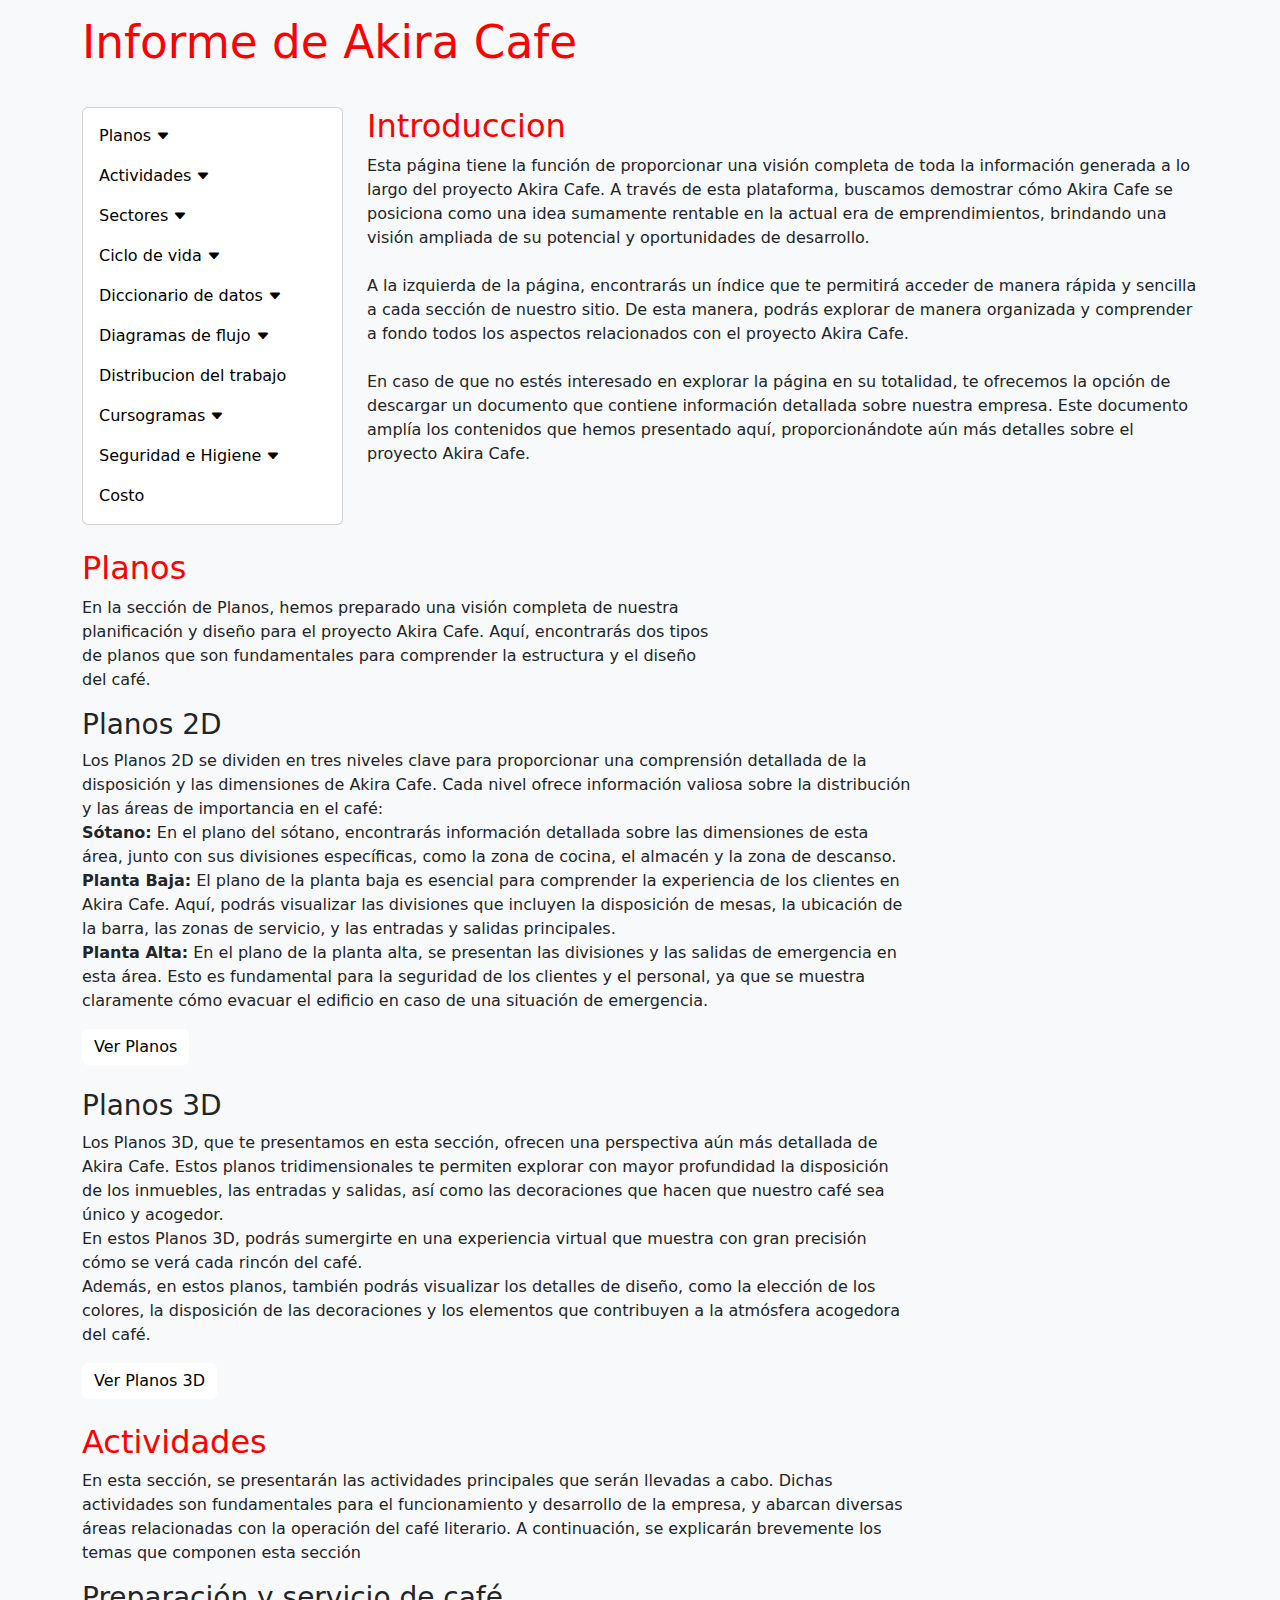
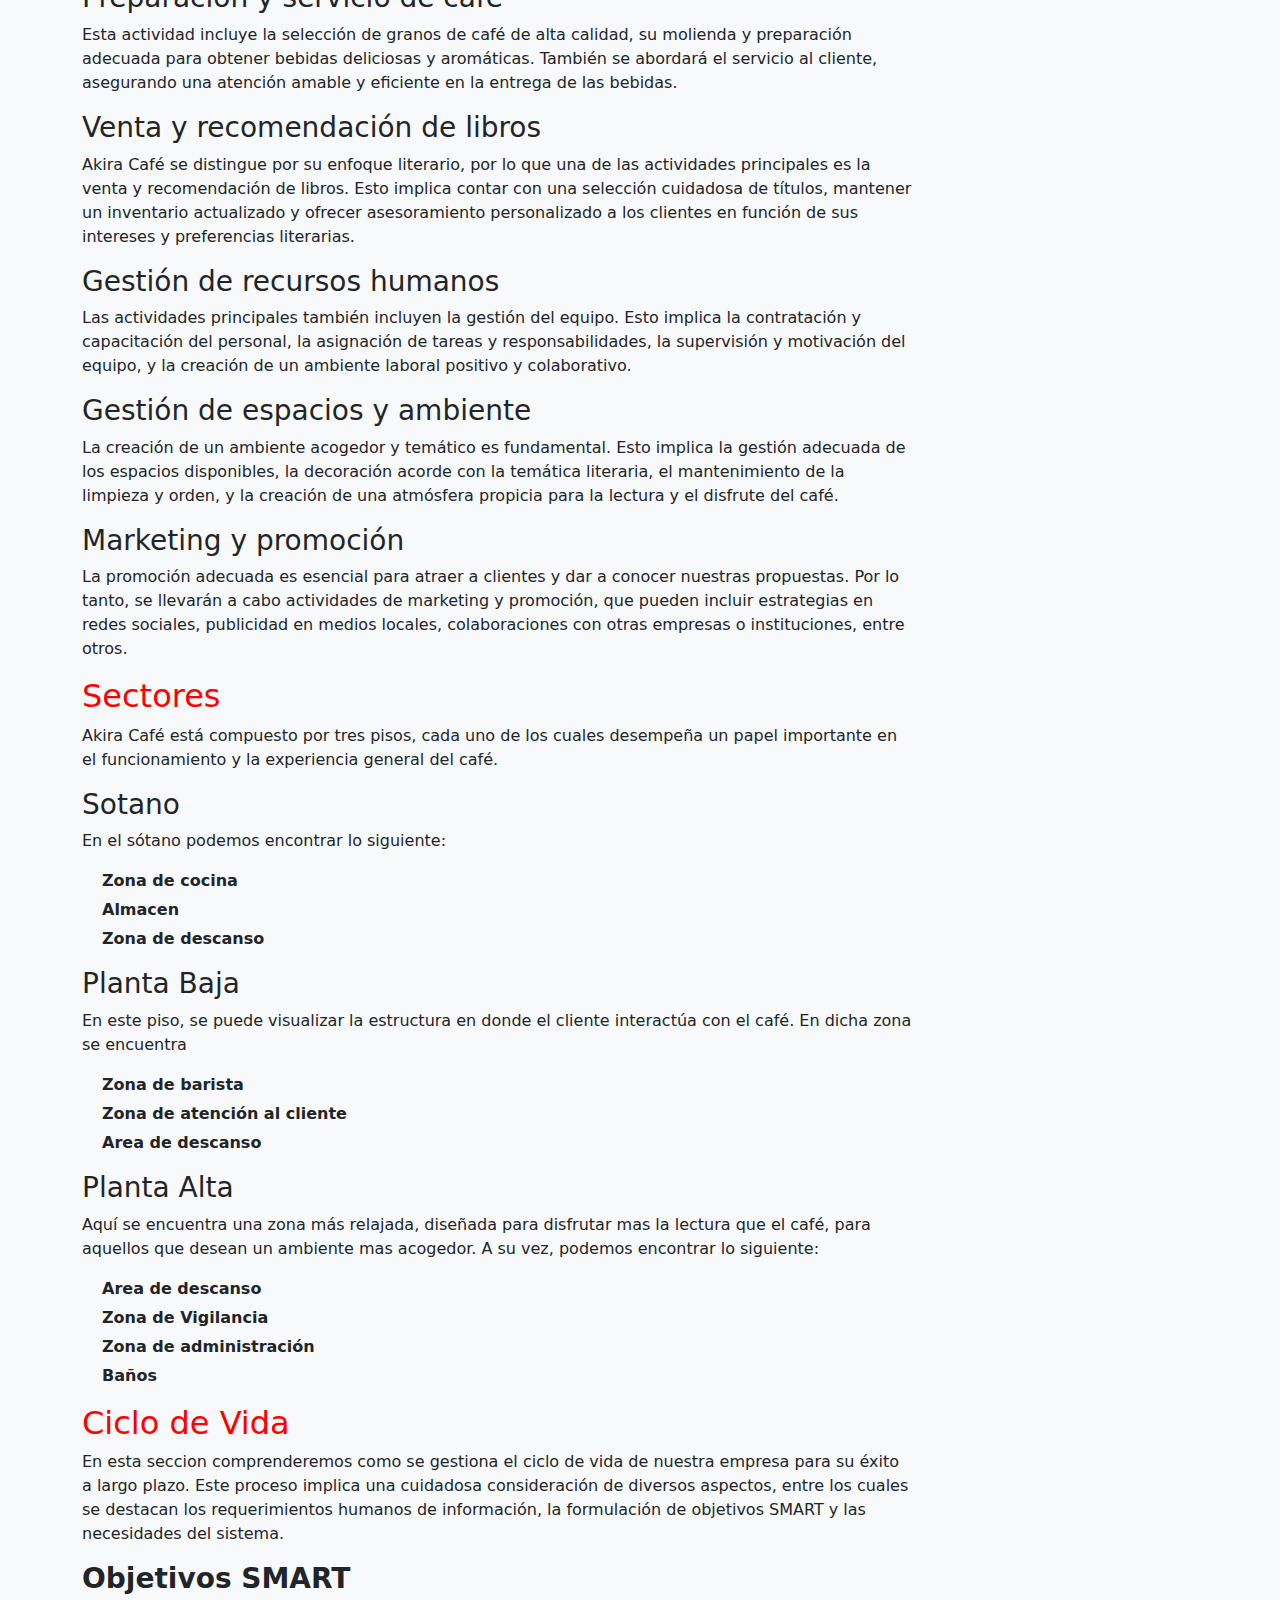
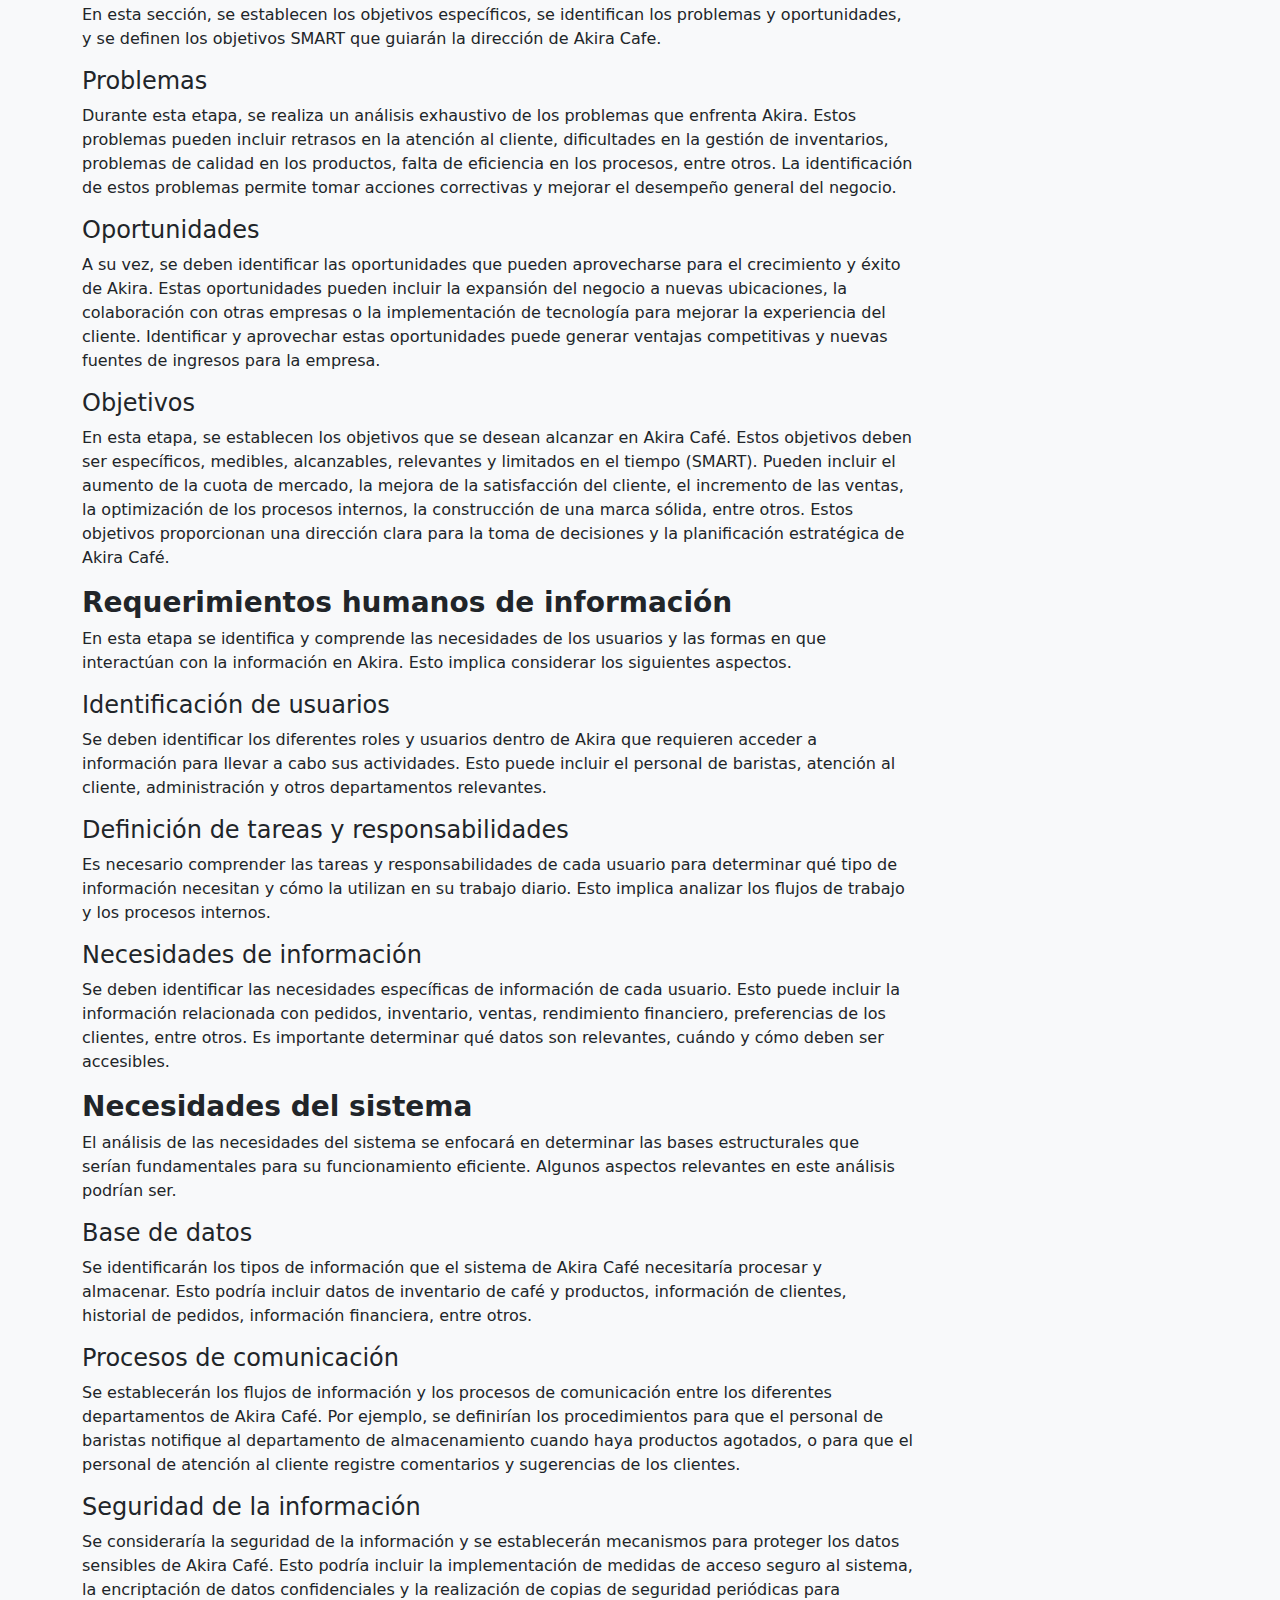
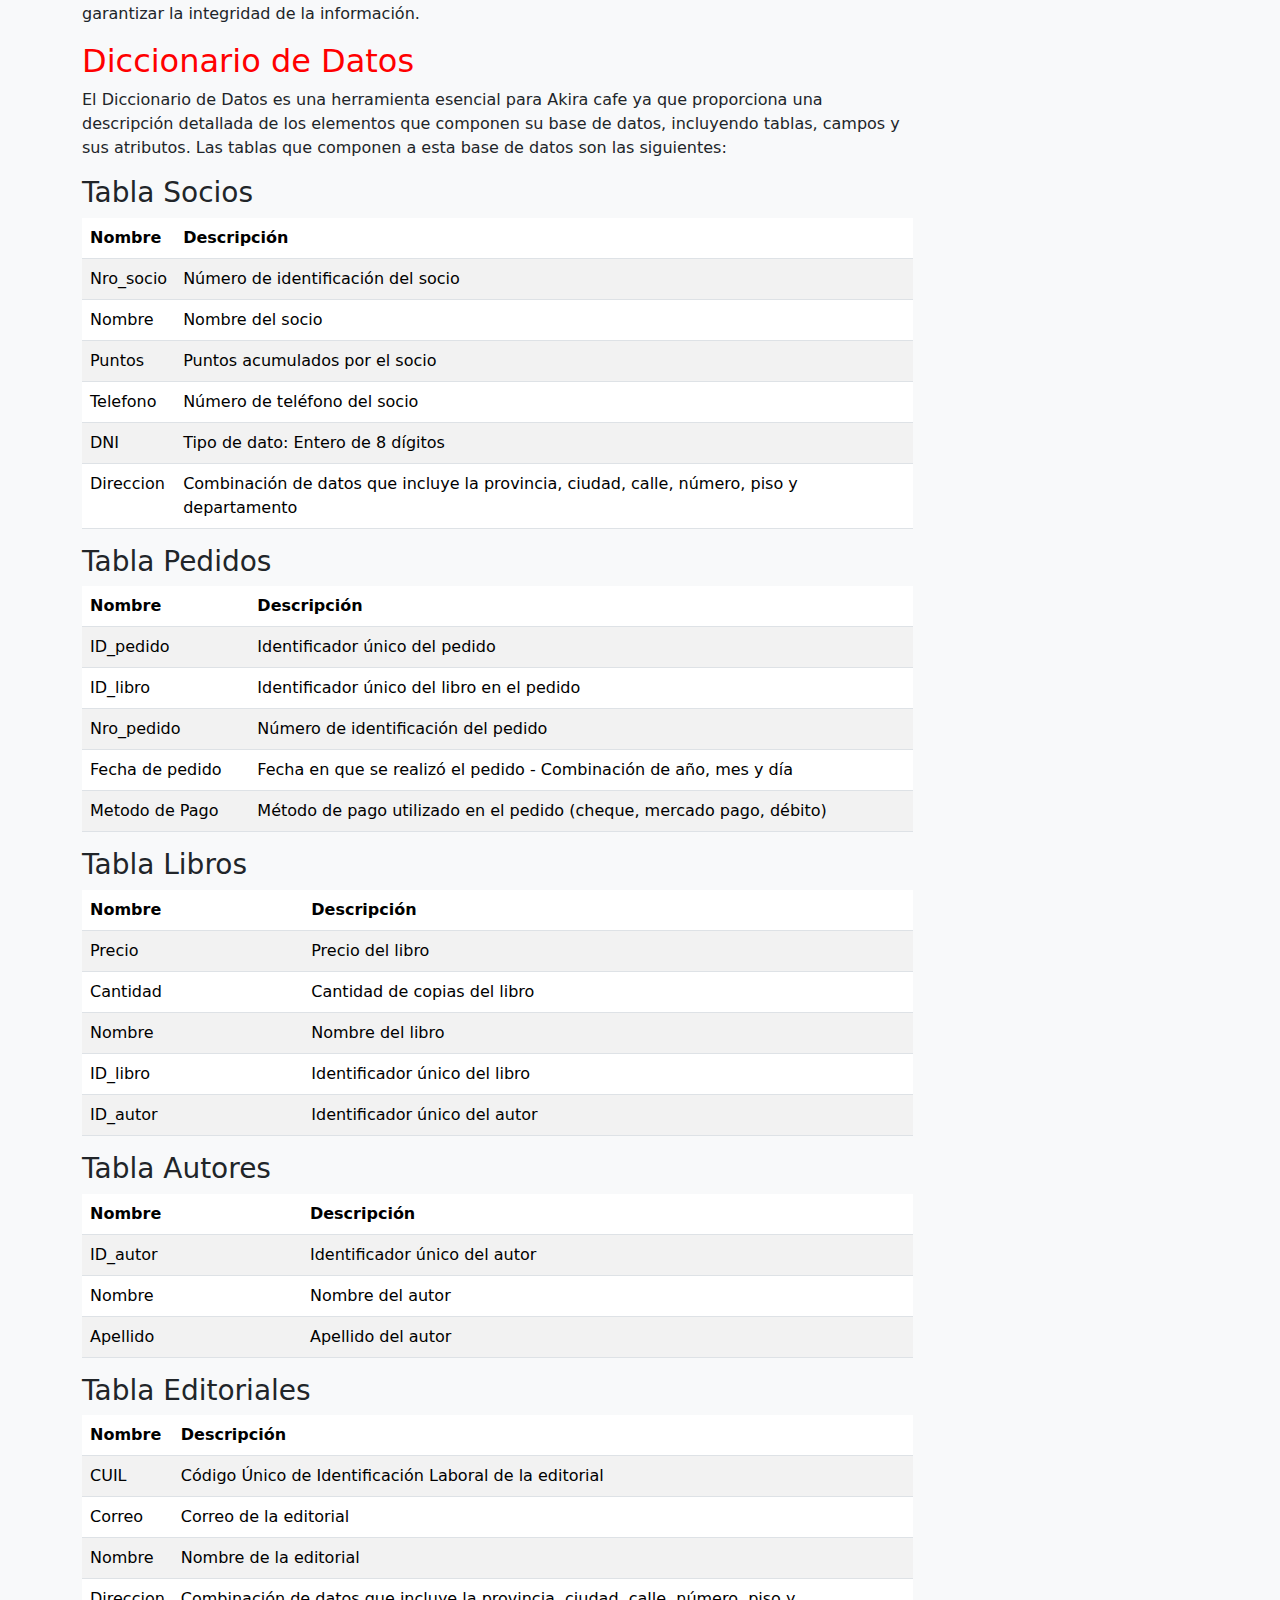
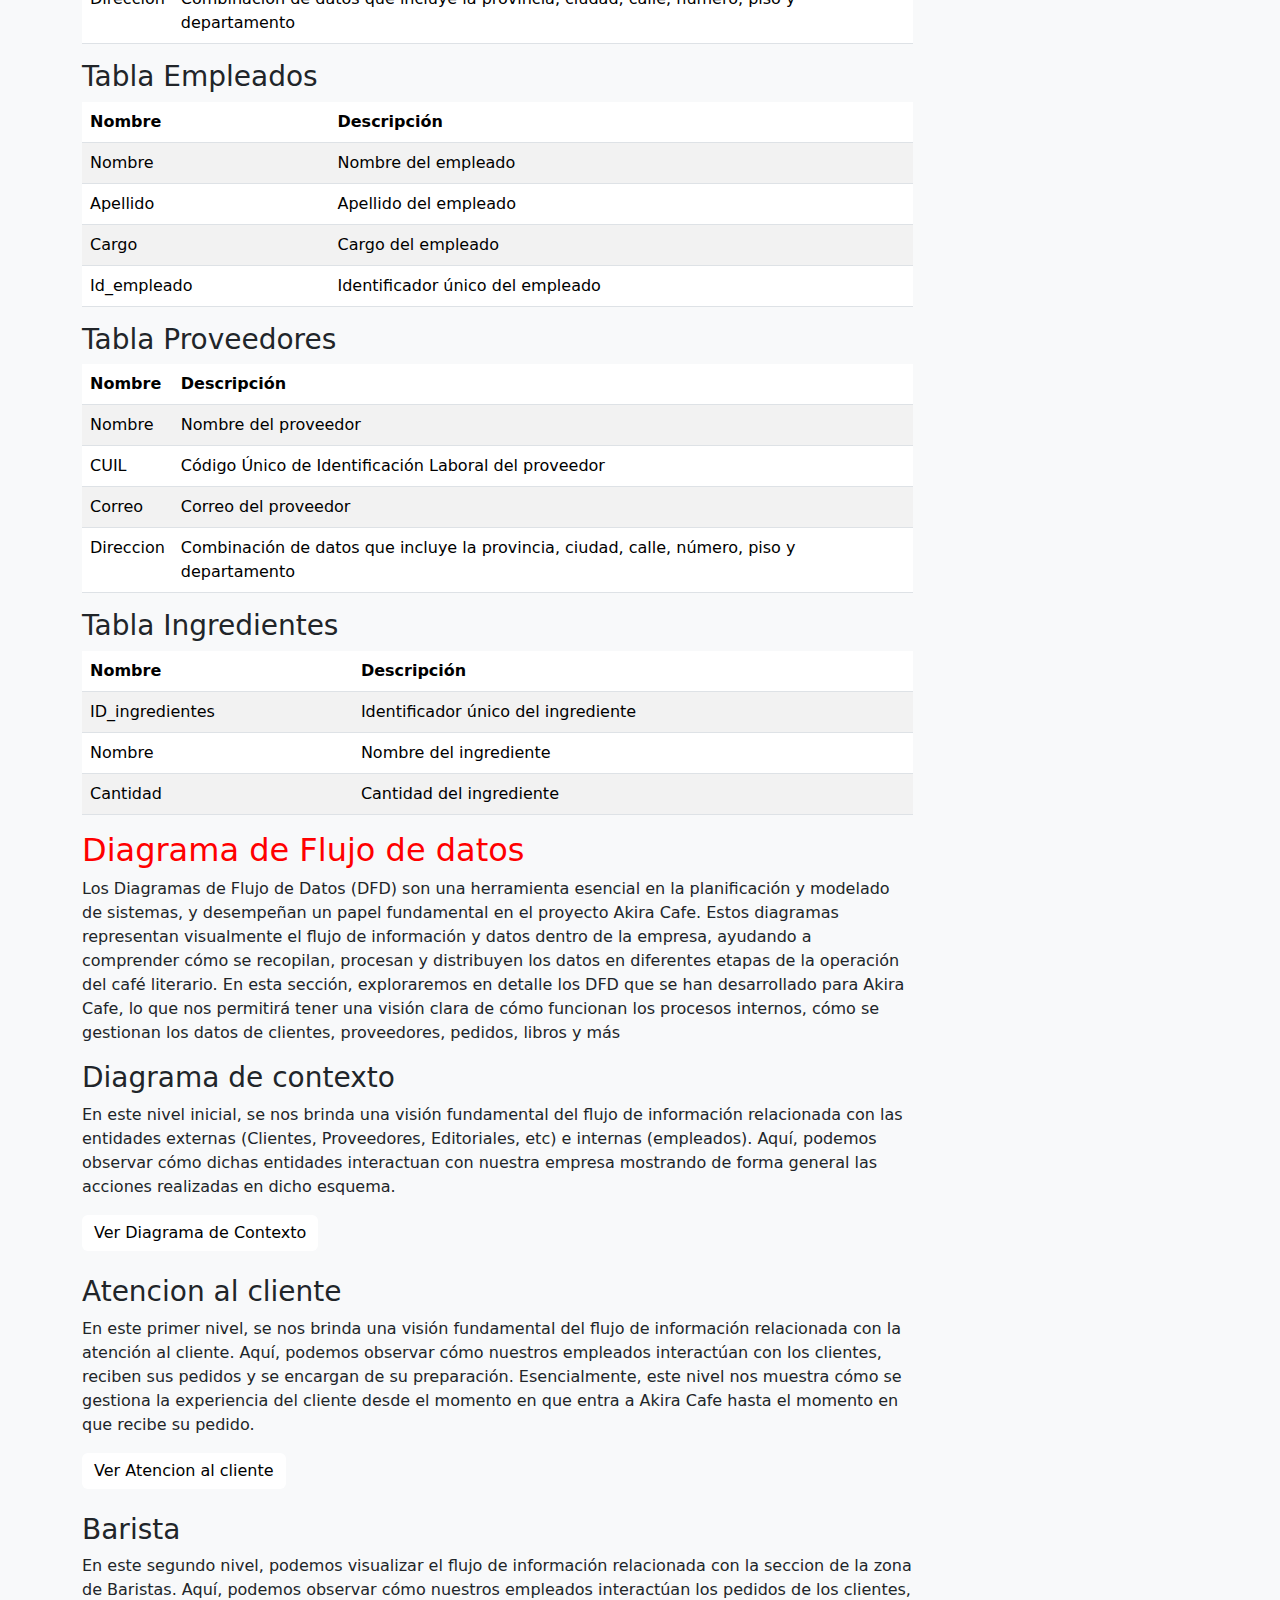
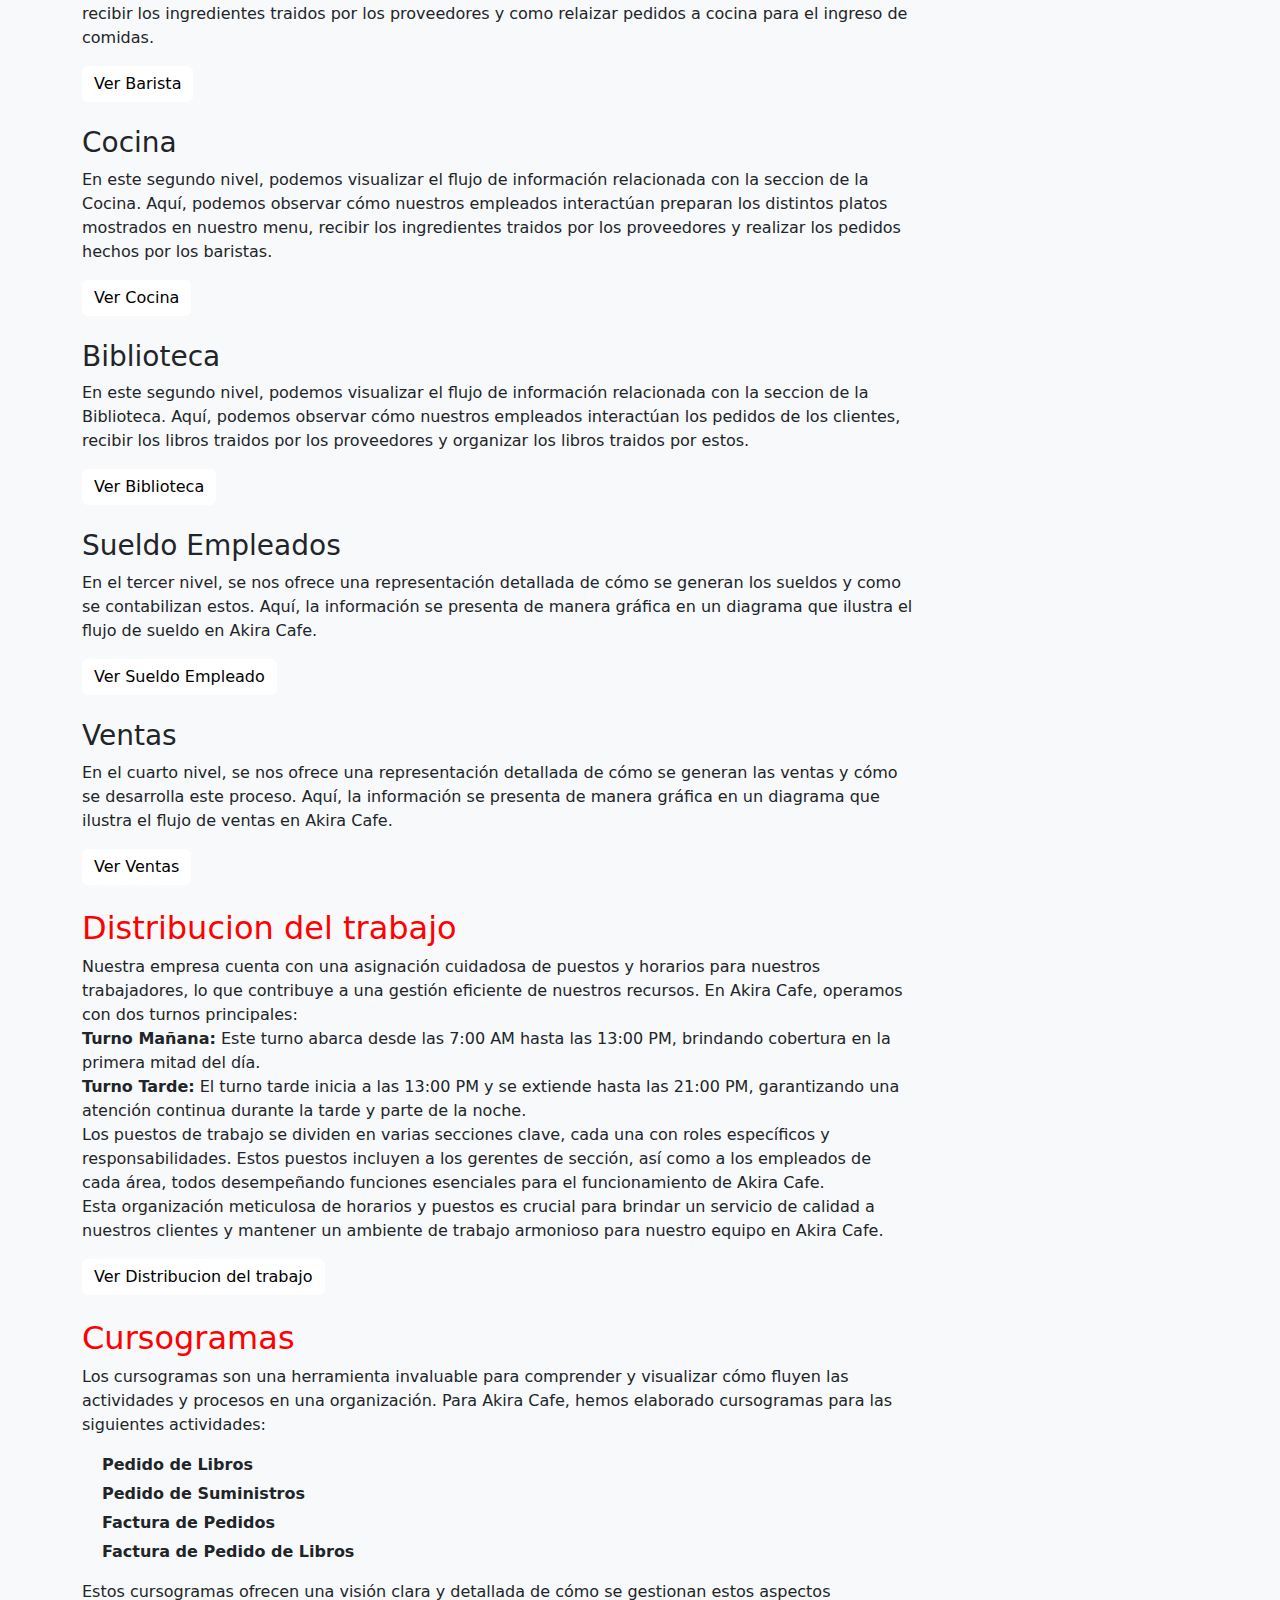
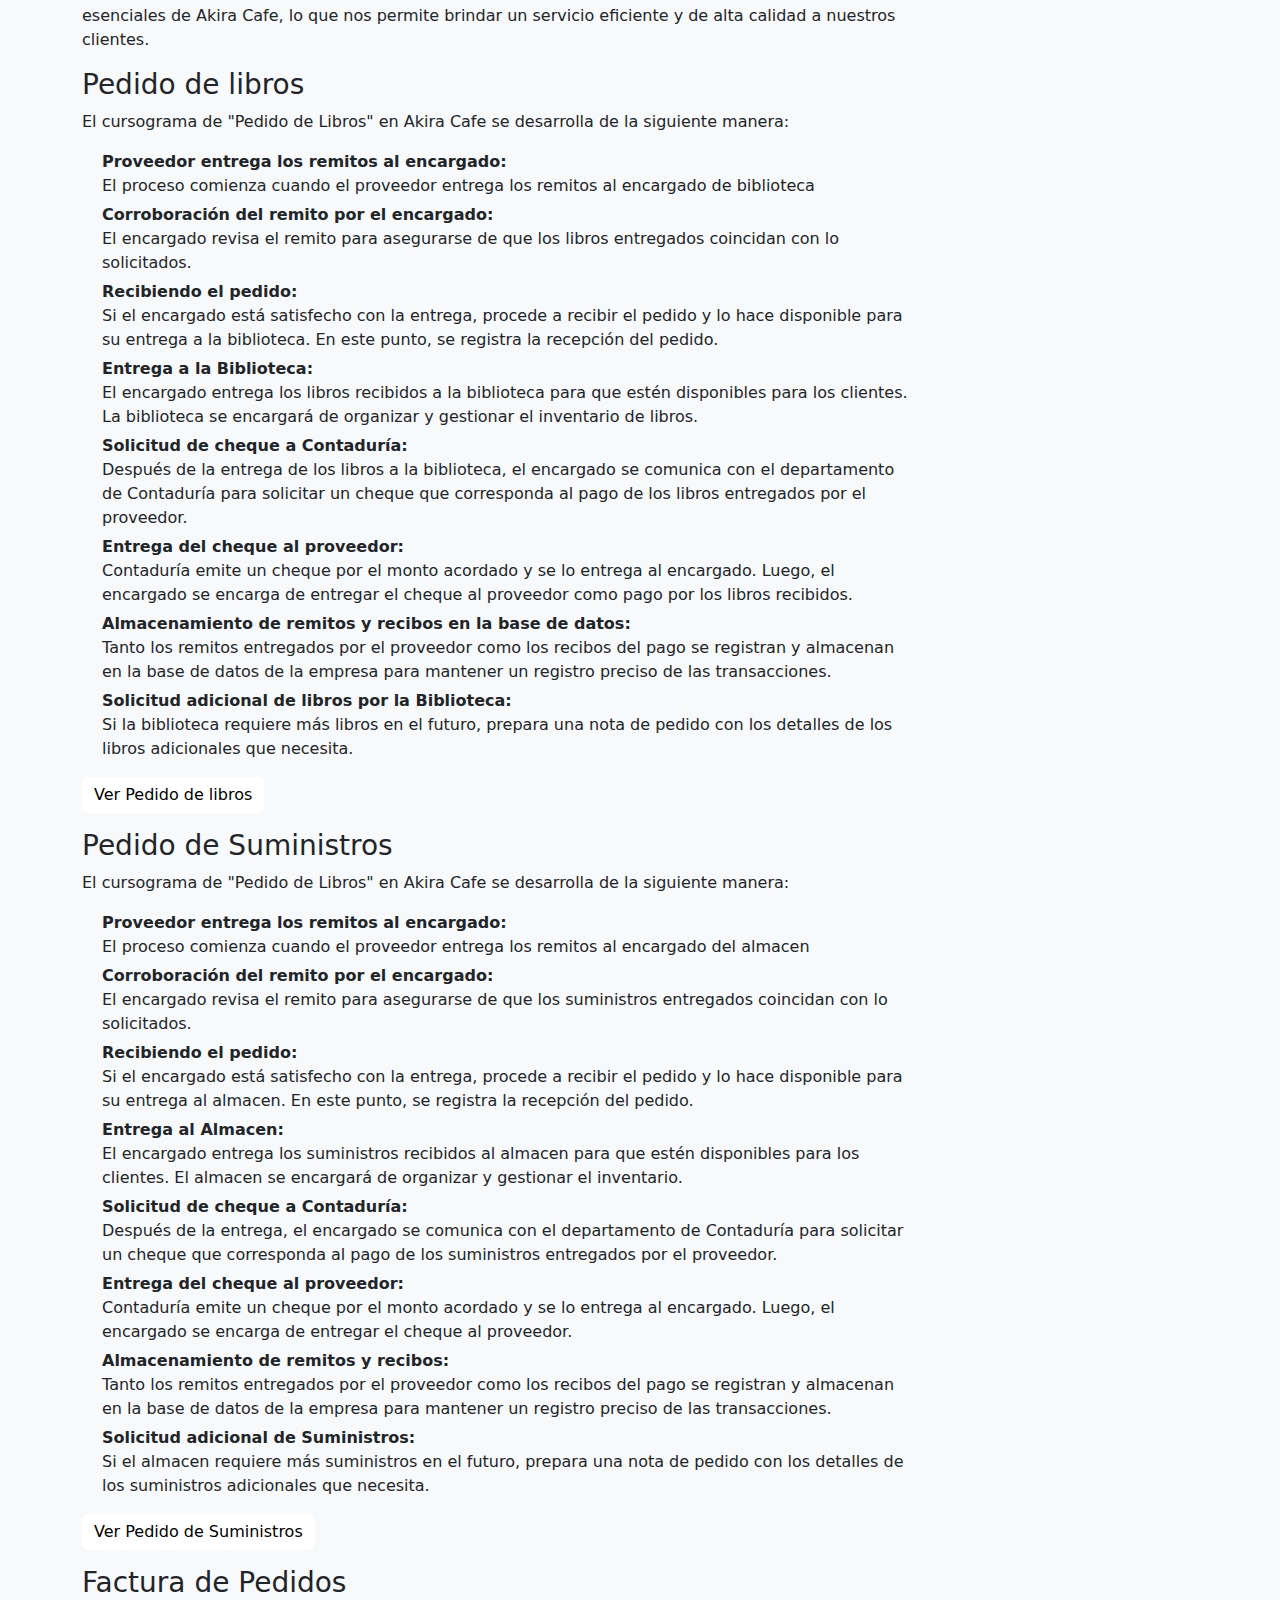
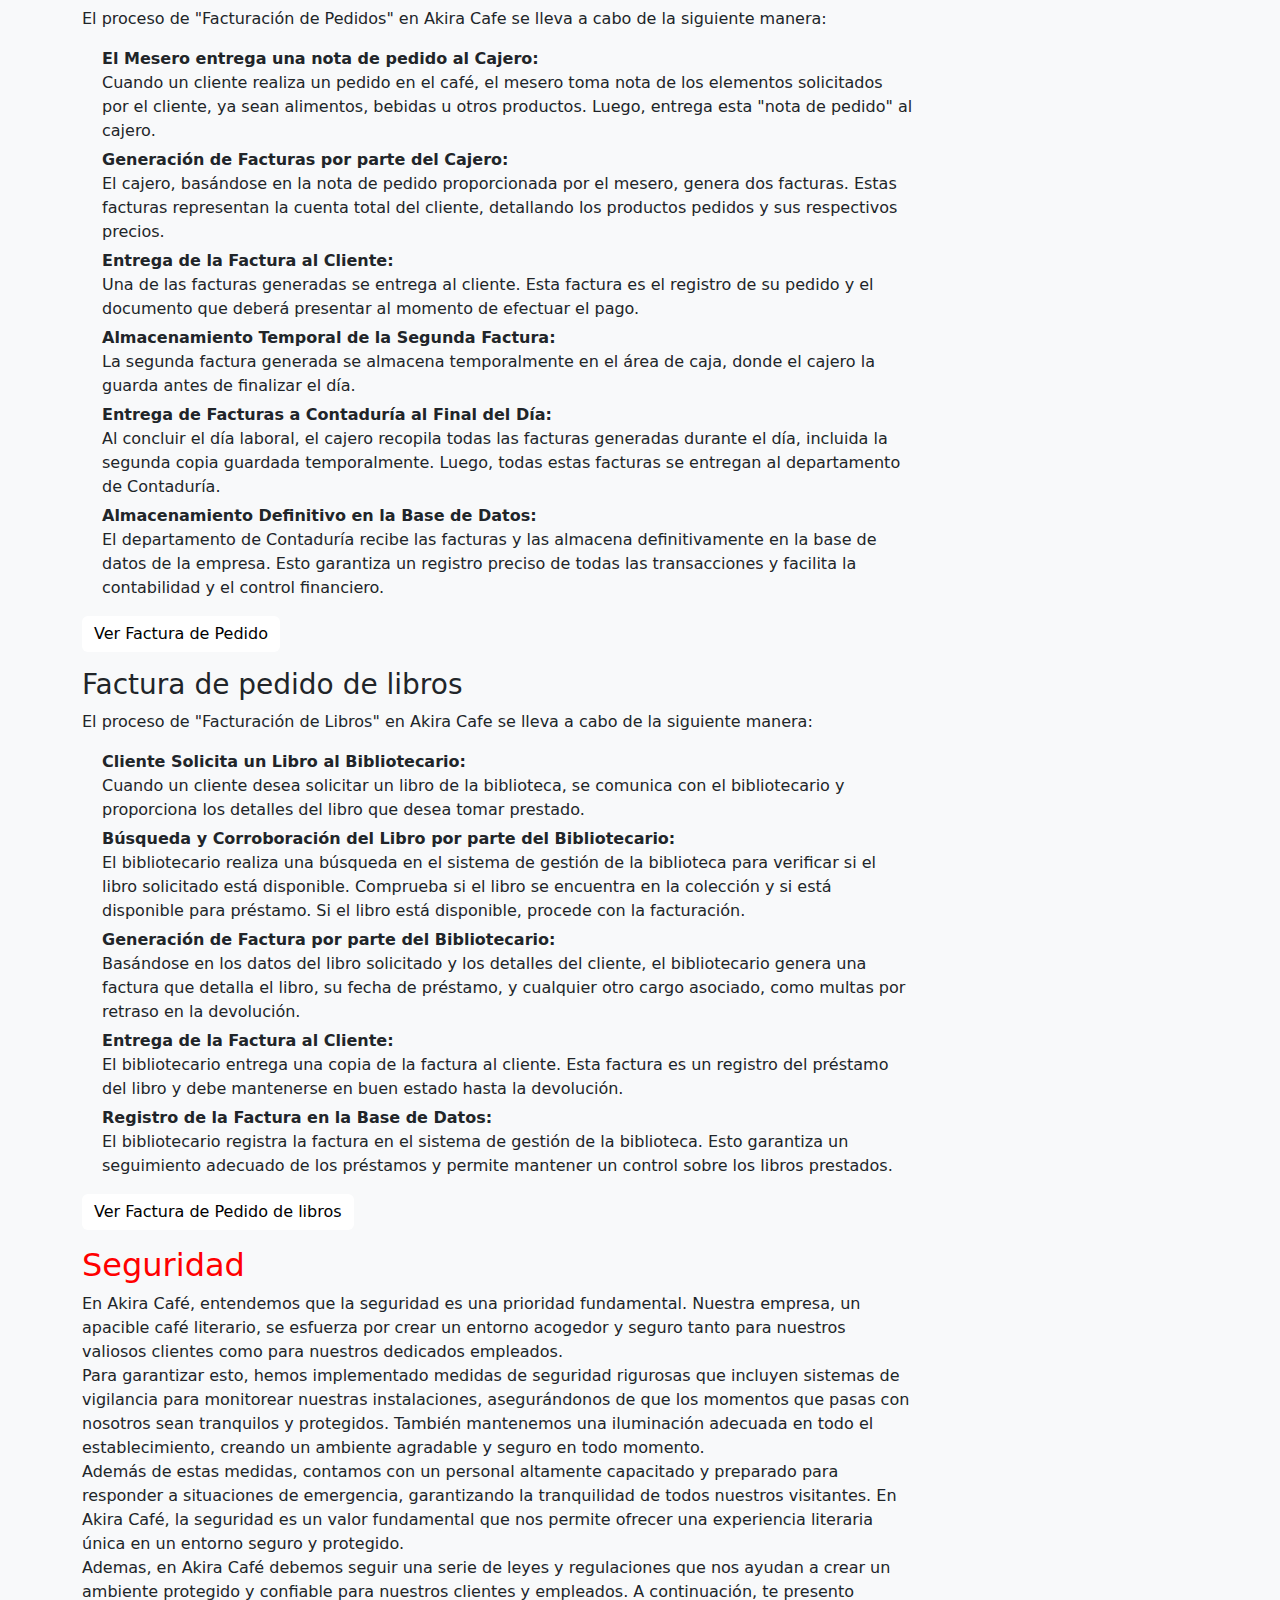
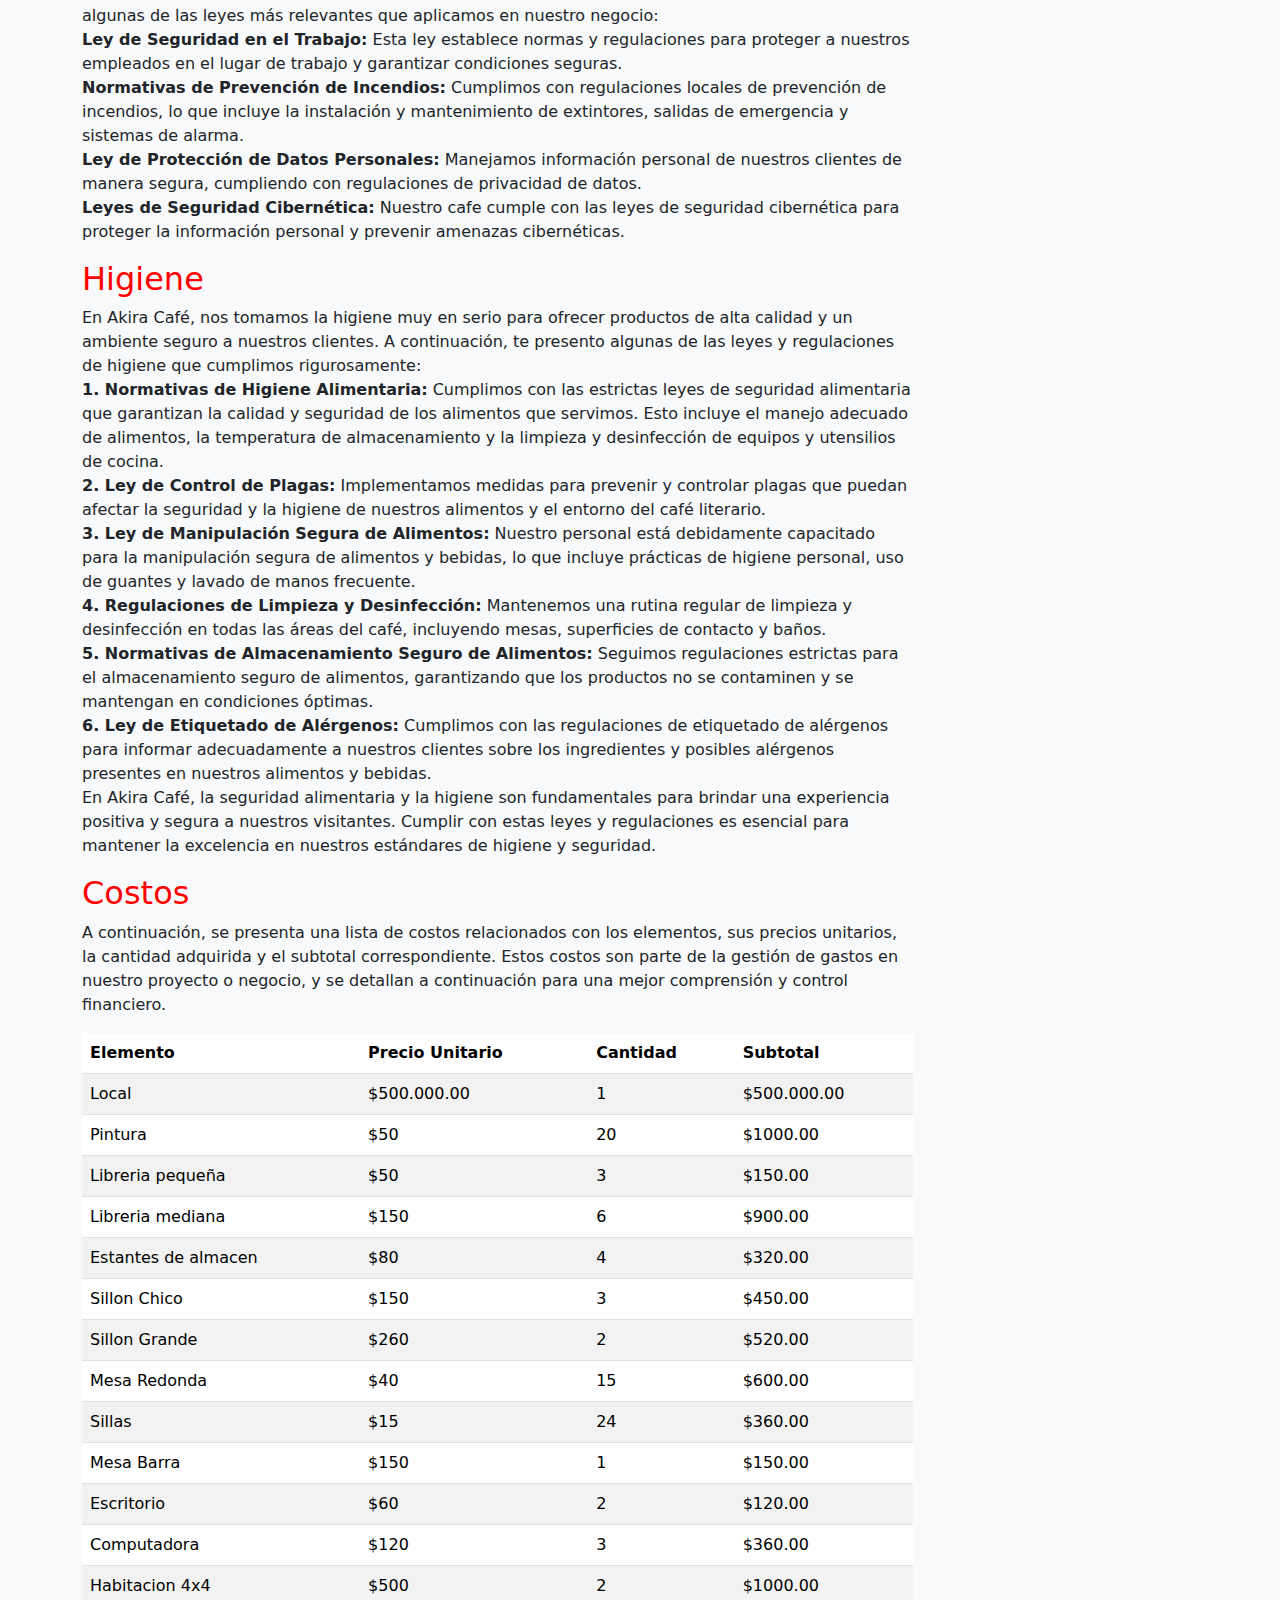
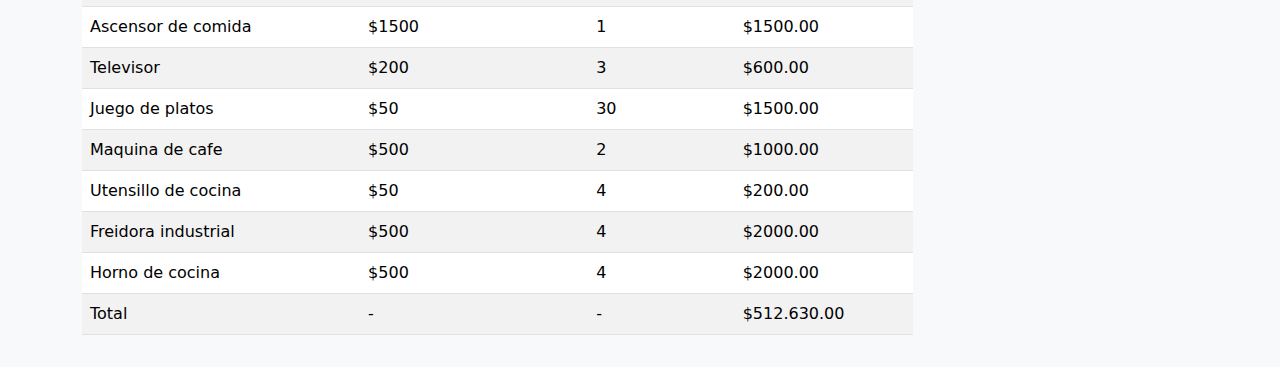
<file: akira/informe.html>
<!DOCTYPE HTML>
<html lang="en">
<head>
<meta charset="utf-8">
<meta name="viewport" content="width=device-width, initial-scale=1, shrink-to-fit=no">
<meta name="keywords" content="htmlcss bootstrap aside menu, vertical, sidebar nav menu CSS examples" />
<meta name="description" content="Bootstrap 5 sidebar navigation menu example" />
<link rel="icon" href="images/logo.png"> 

<title>Indice </title>

<link href="https://cdn.jsdelivr.net/npm/bootstrap@5.0.0-beta2/dist/css/bootstrap.min.css" rel="stylesheet" crossorigin="anonymous">
<script src="https://cdn.jsdelivr.net/npm/bootstrap@5.0.0-beta2/dist/js/bootstrap.bundle.min.js"crossorigin="anonymous"></script>

<!-- ======= Icons used for dropdown (you can use your own) ======== -->
<link rel="stylesheet" href="https://cdn.jsdelivr.net/npm/bootstrap-icons@1.4.0/font/bootstrap-icons.css">

<style type="text/css">

.sidebar li .submenu{ 
	list-style: none; 
	margin: 0; 
	padding: 0; 
	padding-left: 1rem; 
	padding-right: 1rem;
}
.sidebar .nav-link {
    font-weight: 500;
    color: black;
}
.sidebar .nav-link:hover {
    color: red;
}
/* Estilizar un botón personalizado en Bootstrap */
.btn-custom {
    background-color: #ffffff; /* Fondo blanco */
    color: #000000; /* Texto negro */
    border: none; /* Eliminar el borde */
    transition: background-color 0.3s, color 0.3s; /* Agregar una transición suave */
}

.btn-custom:hover {
    background-color: #ff1900; /* Cambiar el color de fondo a rojo al pasar el ratón por encima */
    color: #ffffff; /* Cambiar el texto a blanco al pasar el ratón por encima */
}
ul.custom-list {
    list-style: none; /* Eliminar los marcadores de lista */
    padding-left: 0; /* Eliminar el relleno a la izquierda */
}

ul.custom-list li {
    font-size: 16px;
    margin: 5px 0;
    padding-left: 20px; 
}
/* Estilo para el encabezado h2 con la clase "informe-header" */
.informe-header {
    font-size: 34pt;
    margin-bottom: 5px;
}

/* Estilo para el enlace dentro del encabezado con la clase "informe-header" */
.informe-header a, h2 {
    text-decoration: none;
    color: #ff0000;
    transition: color 0.3s;
}

/* Cambiar el color del enlace al pasar el ratón por encima */
.informe-header a:hover {
    color: #b30000;
}


</style>


</head>
<body class="bg-light">
    <header class="section-header py-3">
        <div class="container">
            <h2 class="informe-header"><a href="index.html">Informe de Akira Cafe</a></h2>
        </div>
    </header>
    <div class="container">
        <section class="section-content py-3">
            <div class="row">
                <aside class="col-lg-3">
                    <nav class="sidebar card py-2 mb-4">
                        <ul class="nav flex-column" id="nav_accordion">
	<li class="nav-item">
		<a class="nav-link" data-bs-toggle="collapse" data-bs-target="#menu_item1" href="#"> Planos <i class="bi small bi-caret-down-fill"></i> </a>
		<ul id="menu_item1" class="submenu collapse" data-bs-parent="#nav_accordion">
			<li><a class="nav-link" href="#planos">Planos</a></li>
			<li><a class="nav-link" href="#planos2d">Planos 2D</a></li>
		    <li><a class="nav-link" href="#planos3d">Planos 3D</a></li>
		</ul>
	</li>
	<li class="nav-item">
		<a class="nav-link" data-bs-toggle="collapse" data-bs-target="#menu_item2" href="#"> Actividades <i class="bi small bi-caret-down-fill"></i> </a>
		<ul id="menu_item2" class="submenu collapse" data-bs-parent="#nav_accordion">
			<li><a class="nav-link" href="#actividades">Actividades</a></li>
			<li><a class="nav-link" href="#servicioCafe">Servicio de Café</a></li>
		    <li><a class="nav-link" href="#ventaLibros">Venta de libros</a></li>
			<li><a class="nav-link" href="#gestionRH">Gestion de RRHH</a></li>
			<li><a class="nav-link" href="#gestionAmbiente">Gestion de ambientes</a></li>
			<li><a class="nav-link" href="#MarketingPromocion">Marketing y promocion</a></li>
		</ul>
	</li>
	<li class="nav-item">
		<a class="nav-link" data-bs-toggle="collapse" data-bs-target="#menu_item3" href="#"> Sectores <i class="bi small bi-caret-down-fill"></i> </a>
		<ul id="menu_item3" class="submenu collapse" data-bs-parent="#nav_accordion">
			<li><a class="nav-link" href="#sectores">Sectores</a></li>
			<li><a class="nav-link" href="#sotano">Sotano</a></li>
		    <li><a class="nav-link" href="#plantaBaja">Planta Baja</a></li>
			<li><a class="nav-link" href="#plantaAlta">Planta Alta</a></li>
		</ul>
	</li>
	<li class="nav-item">
		<a class="nav-link" data-bs-toggle="collapse" data-bs-target="#menu_item4" href="#"> Ciclo de vida <i class="bi small bi-caret-down-fill"></i> </a>
		<ul id="menu_item4" class="submenu collapse" data-bs-parent="#nav_accordion">
			<li><a class="nav-link" href="#cicloVida">Ciclo de vida</a></li>
			<li><a class="nav-link" href="#smart">Objetivos SMART</a></li>
		    <li><a class="nav-link" href="#rhinfo">Requerimientos humanos de información</a></li>
			<li><a class="nav-link" href="#necesidadSistema">Necesidades del sistema</a></li>
		</ul>
	</li>
	<li class="nav-item">
		<a class="nav-link" data-bs-toggle="collapse" data-bs-target="#menu_item5" href="#"> Diccionario de datos <i class="bi small bi-caret-down-fill"></i> </a>
		<ul id="menu_item5" class="submenu collapse" data-bs-parent="#nav_accordion">
			<li><a class="nav-link" href="#dic-datos">Diccionario de datos</a></li>
			<li><a class="nav-link" href="#tablaSocio">Tabla Socios</a></li>
			<li><a class="nav-link" href="#tablaPedidos">Tabla Pedidos</a></li>
		    <li><a class="nav-link" href="#tablaLibros">Tabla Libros</a></li>
			<li><a class="nav-link" href="#tablaAutores">Tabla Autores</a></li>
			<li><a class="nav-link" href="#tablaEditorial">Tabla Editoriales</a></li>
			<li><a class="nav-link" href="#tablaEmpleado">Tabla Empleados</a></li>
		    <li><a class="nav-link" href="#tablaProveedor">Tabla Proveedores</a></li>
			<li><a class="nav-link" href="#tablaIngrediente">Tabla Ingredientes</a></li>
		</ul>
	</li>
	<li class="nav-item">
		<a class="nav-link" data-bs-toggle="collapse" data-bs-target="#menu_item6" href="#"> Diagramas de flujo <i class="bi small bi-caret-down-fill"></i> </a>
		<ul id="menu_item6" class="submenu collapse" data-bs-parent="#nav_accordion">
			<li><a class="nav-link" href="#dfd">Diagrama de flujo </a></li>
			<li><a class="nav-link" href="#dfd0">Diagrama de contexto </a></li>
			<li><a class="nav-link" href="#dfd1">Atencion al cliente </a></li>
		    <li><a class="nav-link" href="#dfd2.1">Bar </a></li>
		    <li><a class="nav-link" href="#dfd2.2">Cocina</a></li>
		    <li><a class="nav-link" href="#dfd2.3">Biblioteca </a></li>
			<li><a class="nav-link" href="#dfd3">Empleados Sueldo </a></li>
			<li><a class="nav-link" href="#dfd4">Ventas </a></li>
		</ul>
	</li>
	<li class="nav-item">
		<a class="nav-link" href="#distribucionTrabajo"> Distribucion del trabajo </a>
	</li>
	<li class="nav-item">
		<a class="nav-link" data-bs-toggle="collapse" data-bs-target="#menu_item7" href="#"> Cursogramas <i class="bi small bi-caret-down-fill"></i> </a>
		<ul id="menu_item7" class="submenu collapse" data-bs-parent="#nav_accordion">
			<li><a class="nav-link" href="#cursograma">Cursogramas </a></li>
			<li><a class="nav-link" href="#pedidoLibro">Pedido de Libros </a></li>
		    <li><a class="nav-link" href="#pedidoSuministro">Pedido de Suministros </a></li>
		    <li><a class="nav-link" href="#facturaPedido">Factura de Pedidos</a></li>
		    <li><a class="nav-link" href="#facturaLibro">Factura de Pedido de Libros </a></li>
		</ul>
	</li>
	<li class="nav-item">
		<a class="nav-link" data-bs-toggle="collapse" data-bs-target="#menu_item8" href="#">Seguridad e Higiene <i class="bi small bi-caret-down-fill"></i> </a>
		<ul id="menu_item8" class="submenu collapse" data-bs-parent="#nav_accordion">
			<li><a class="nav-link" href="#seguridad">Seguridad </a></li>
		    <li><a class="nav-link" href="#higiene">Higiene </a></li>
		</ul>
	</li>
	<li class="nav-item">
		<a class="nav-link" href="#costo"> Costo </a>
	</li>
</ul>
</nav>
<!-- ============= COMPONENT END// ============== -->	
		</aside>
		<main class="col-lg-9">
			<h2>Introduccion</h2>
			<p>Esta página tiene la función de proporcionar una visión completa de toda la información generada a lo largo del proyecto Akira Cafe. A través de esta plataforma, buscamos demostrar cómo Akira Cafe se posiciona como una idea sumamente rentable en la actual era de emprendimientos, brindando una visión ampliada de su potencial y oportunidades de desarrollo.
				<br><br>
				A la izquierda de la página, encontrarás un índice que te permitirá acceder de manera rápida y sencilla a cada sección de nuestro sitio. De esta manera, podrás explorar de manera organizada y comprender a fondo todos los aspectos relacionados con el proyecto Akira Cafe.
				<br><br>
				En caso de que no estés interesado en explorar la página en su totalidad, te ofrecemos la opción de descargar un documento que contiene información detallada sobre nuestra empresa. Este documento amplía los contenidos que hemos presentado aquí, proporcionándote aún más detalles sobre el proyecto Akira Cafe.
			</p>
		</main>
		<br>
	<main class="col-lg-7">
		<h2 id="planos">Planos</h2>
		<p> En la sección de Planos, hemos preparado una visión completa de nuestra planificación y diseño para el proyecto Akira Cafe. Aquí, encontrarás dos tipos de planos que son fundamentales para comprender la estructura y el diseño del café.
<br>
			
		</main>
		<main class="col-lg-9">
		<h3 id="planos2d">Planos 2D</h3>		
		<p> Los Planos 2D se dividen en tres niveles clave para proporcionar una comprensión detallada de la disposición y las dimensiones de Akira Cafe. Cada nivel ofrece información valiosa sobre la distribución y las áreas de importancia en el café:
			<br>
			<strong>Sótano:</strong> En el plano del sótano, encontrarás información detallada sobre las dimensiones de esta área, junto con sus divisiones específicas, como la zona de cocina, el almacén y la zona de descanso.
			<br>
			<strong>Planta Baja:</strong> El plano de la planta baja es esencial para comprender la experiencia de los clientes en Akira Cafe. Aquí, podrás visualizar las divisiones que incluyen la disposición de mesas, la ubicación de la barra, las zonas de servicio, y las entradas y salidas principales.
			<br>
			<strong>Planta Alta:</strong> En el plano de la planta alta, se presentan las divisiones y las salidas de emergencia en esta área. Esto es fundamental para la seguridad de los clientes y el personal, ya que se muestra claramente cómo evacuar el edificio en caso de una situación de emergencia. </p>
			<a href="gallery.html" class="btn btn-custom">Ver Planos</a>
		</main>
			<main class="col-lg-9">
				<br>
				<h3 id="planos3d">Planos 3D</h3>		
				<p> Los Planos 3D, que te presentamos en esta sección, ofrecen una perspectiva aún más detallada de Akira Cafe. Estos planos tridimensionales te permiten explorar con mayor profundidad la disposición de los inmuebles, las entradas y salidas, así como las decoraciones que hacen que nuestro café sea único y acogedor.
	<br>
					En estos Planos 3D, podrás sumergirte en una experiencia virtual que muestra con gran precisión cómo se verá cada rincón del café. 
					<br>
					Además, en estos planos, también podrás visualizar los detalles de diseño, como la elección de los colores, la disposición de las decoraciones y los elementos que contribuyen a la atmósfera acogedora del café.
					
					</p>
					<a href="gallery.html" class="btn btn-custom">Ver Planos 3D</a>
					
				</main>
<main class="col-lg-9"><br>
<h2 id="actividades">Actividades</h2>		
<p> En esta sección, se presentarán las actividades principales que serán llevadas a cabo. Dichas actividades son fundamentales para el funcionamiento y desarrollo de la empresa, y abarcan diversas áreas relacionadas con la operación del café literario. A continuación, se explicarán brevemente los temas que componen esta sección
</p>
</main>
	<div class="col-lg-9">
		<h3 id="servicioCafe"> Preparación y servicio de café</h3>		
		<p> Esta actividad incluye la selección de granos de café de alta calidad, su molienda y preparación adecuada para obtener bebidas deliciosas y aromáticas. También se abordará el servicio al cliente, asegurando una atención amable y eficiente en la entrega de las bebidas.
		</p>
		</div>
	<main class="col-lg-9">
		<h3 id="ventaLibros">Venta y recomendación de libros</h3>		
		<p> Akira Café se distingue por su enfoque literario, por lo que una de las actividades principales es la venta y recomendación de libros. Esto implica contar con una selección cuidadosa de títulos, mantener un inventario actualizado y ofrecer asesoramiento personalizado a los clientes en función de sus intereses y preferencias literarias.

		</p>
		</main>
		<main class="col-lg-9">
			<h3 id="gestionRH">Gestión de recursos humanos </h3>		
			<p>Las actividades principales también incluyen la gestión del equipo. Esto implica la contratación y capacitación del personal, la asignación de tareas y responsabilidades, la supervisión y motivación del equipo, y la creación de un ambiente laboral positivo y colaborativo.

			</p>
			</main>
			<main class="col-lg-9">
				<h3 id="gestionAmbiente">Gestión de espacios y ambiente</h3>		
				<p>La creación de un ambiente acogedor y temático es fundamental. Esto implica la gestión adecuada de los espacios disponibles, la decoración acorde con la temática literaria, el mantenimiento de la limpieza y orden, y la creación de una atmósfera propicia para la lectura y el disfrute del café.</p>
				</main>		
<main class="col-lg-9">
<h3 id="MarketingPromocion">Marketing y promoción</h3>		
<p>La promoción adecuada es esencial para atraer a clientes y dar a conocer nuestras propuestas. Por lo tanto, se llevarán a cabo actividades de marketing y promoción, que pueden incluir estrategias en redes sociales, publicidad en medios locales, colaboraciones con otras empresas o instituciones, entre otros.</p>
</main>
<main class="col-lg-9">
	<h2 id="sectores">Sectores</h2>		
	<p> Akira Café está compuesto por tres pisos, cada uno de los cuales desempeña un papel importante en el funcionamiento y la experiencia general del café.</p>
	</main>
<main class="col-lg-9">
	<h3 id="sotano">Sotano</h3>		
	<p>
		En el sótano podemos encontrar lo siguiente:
		<ul class="custom-list">
			<li><strong>Zona de cocina</strong></li>
			<li><strong>Almacen</strong></li>
			<li><strong>Zona de descanso</strong></li>
		</ul>
		</p>
	</main>
	<main class="col-lg-9">
		<h3 id="plantaBaja">Planta Baja</h3>		
		<p>
			En este piso, se puede visualizar la estructura en donde el cliente interactúa con el café. En dicha zona se encuentra
			<ul class="custom-list">
				<li><strong>Zona de barista</strong></li>
				<li><strong>Zona de atención al cliente</strong></li>
				<li><strong>Area de descanso</strong></li>
			</ul>
			</p>
		</main>
		<main class="col-lg-9">
			<h3 id="plantaAlta">Planta Alta</h3>		
			<p>
				Aquí se encuentra una zona más relajada, diseñada para disfrutar mas la lectura que el café, para aquellos que desean un ambiente mas acogedor. A su vez, podemos encontrar lo siguiente:
				<ul class="custom-list">
					<li><strong>Area de descanso</strong></li>
					<li><strong>Zona de Vigilancia</strong></li>
					<li><strong>Zona de administración</strong></li>
					<li><strong>Baños</strong></li>
				</ul>
				</p>
			</main>
			<main class="col-lg-9">
				<h2 id="cicloVida">Ciclo de Vida</h2>		
				<p>En esta seccion comprenderemos como se gestiona el ciclo de vida de nuestra empresa para su éxito a largo plazo. Este proceso implica una cuidadosa consideración de diversos aspectos, entre los cuales se destacan los requerimientos humanos de información, la formulación de objetivos SMART y las necesidades del sistema.</p>
			</main>
			<main class="col-lg-9">
				<h3 id="smart"><strong>Objetivos SMART</strong></h3>		
				<p>En esta sección, se establecen los objetivos específicos, se identifican los problemas y oportunidades, y se definen los objetivos SMART que guiarán la dirección de Akira Cafe.</p>
			</main>
			<main class="col-lg-9">
				<h4>Problemas</h4>		
				<p>Durante esta etapa, se realiza un análisis exhaustivo de los problemas que enfrenta Akira. Estos problemas pueden incluir retrasos en la atención al cliente, dificultades en la gestión de inventarios, problemas de calidad en los productos, falta de eficiencia en los procesos, entre otros. La identificación de estos problemas permite tomar acciones correctivas y mejorar el desempeño general del negocio.</p>
			</main>
			<main class="col-lg-9">
				<h4>Oportunidades</h4>		
				<p>A su vez, se deben identificar las oportunidades que pueden aprovecharse para el crecimiento y éxito de Akira. Estas oportunidades pueden incluir la expansión del negocio a nuevas ubicaciones, la colaboración con otras empresas o la implementación de tecnología para mejorar la experiencia del cliente. Identificar y aprovechar estas oportunidades puede generar ventajas competitivas y nuevas fuentes de ingresos para la empresa.</p>
			</main>
			<main class="col-lg-9">
				<h4>Objetivos</h4>		
				<p>En esta etapa, se establecen los objetivos que se desean alcanzar en Akira Café. Estos objetivos deben ser específicos, medibles, alcanzables, relevantes y limitados en el tiempo (SMART). Pueden incluir el aumento de la cuota de mercado, la mejora de la satisfacción del cliente, el incremento de las ventas, la optimización de los procesos internos, la construcción de una marca sólida, entre otros. Estos objetivos proporcionan una dirección clara para la toma de decisiones y la planificación estratégica de Akira Café.</p>
			</main>
			<main class="col-lg-9">
				<h3 id="rhinfo"><strong>Requerimientos humanos de información</strong></h3>		
				<p>En esta etapa se identifica y comprende las necesidades de los usuarios y las formas en que interactúan con la información en Akira. Esto implica considerar los siguientes aspectos.</p>
			</main>
			<main class="col-lg-9">
				<h4>Identificación de usuarios
				</h4>		
				<p>Se deben identificar los diferentes roles y usuarios dentro de Akira que requieren acceder a información para llevar a cabo sus actividades. Esto puede incluir el personal de baristas, atención al cliente, administración y otros departamentos relevantes.</p>
			</main>
			<main class="col-lg-9">
				<h4>Definición de tareas y responsabilidades</h4>		
				<p>Es necesario comprender las tareas y responsabilidades de cada usuario para determinar qué tipo de información necesitan y cómo la utilizan en su trabajo diario. Esto implica analizar los flujos de trabajo y los procesos internos.</p>
			</main>
			<main class="col-lg-9">
				<h4>Necesidades de información</h4>		
				<p>Se deben identificar las necesidades específicas de información de cada usuario. Esto puede incluir la información relacionada con pedidos, inventario, ventas, rendimiento financiero, preferencias de los clientes, entre otros. Es importante determinar qué datos son relevantes, cuándo y cómo deben ser accesibles.</p>
			</main>
			<main class="col-lg-9">
				<h3 id="necesidadSistema"><strong>Necesidades del sistema</strong> </h3>		
				<p>El análisis de las necesidades del sistema se enfocará en determinar las bases estructurales que serían fundamentales para su funcionamiento eficiente. Algunos aspectos relevantes en este análisis podrían ser.</p>
			</main>
			<main class="col-lg-9">
				<h4>Base de datos
				</h4>		
				<p>Se identificarán los tipos de información que el sistema de Akira Café necesitaría procesar y almacenar. Esto podría incluir datos de inventario de café y productos, información de clientes, historial de pedidos, información financiera, entre otros.
				</p>
			</main>
			<main class="col-lg-9">
				<h4 >Procesos de comunicación</h4>		
				<p>Se establecerán los flujos de información y los procesos de comunicación entre los diferentes departamentos de Akira Café. Por ejemplo, se definirían los procedimientos para que el personal de baristas notifique al departamento de almacenamiento cuando haya productos agotados, o para que el personal de atención al cliente registre comentarios y sugerencias de los clientes.
				</p>
			</main>
			<main class="col-lg-9">
				<h4 >Seguridad de la información</h4>		
				<p>Se consideraría la seguridad de la información y se establecerán mecanismos para proteger los datos sensibles de Akira Café. Esto podría incluir la implementación de medidas de acceso seguro al sistema, la encriptación de datos confidenciales y la realización de copias de seguridad periódicas para garantizar la integridad de la información.</p>
			</main>
			<main class="col-lg-9">
				<h2 id="dic-datos">Diccionario de Datos</h2>		
				<p>El Diccionario de Datos es una herramienta esencial para Akira cafe ya que proporciona una descripción detallada de los elementos que componen su base de datos, incluyendo tablas, campos y sus atributos.
				Las tablas que componen a esta base de datos son las siguientes:
				</p>
			</main>
			<main class="col-lg-9">
				<h3 id="tablaSocio">Tabla Socios</h3>		
					<div class="table-responsive">
						<table class="table table-striped">
							<thead>
								<tr>
									<th>Nombre</th>
									<th>Descripción</th>
								</tr>
							</thead>
							<tbody>
								<tr>
									<td>Nro_socio</td>
									<td>Número de identificación del socio</td>
								</tr>
								<tr>
									<td>Nombre</td>
									<td>Nombre del socio</td>
								</tr>
								<tr>
									<td>Puntos</td>
									<td>Puntos acumulados por el socio</td>
								</tr>
								<tr>
									<td>Telefono</td>
									<td>Número de teléfono del socio</td>
								</tr>
								<tr>
									<td>DNI</td>
									<td>Tipo de dato: Entero de 8 dígitos</td>
								</tr>
								<tr>
									<td>Direccion</td>
									<td>Combinación de datos que incluye la provincia, ciudad, calle, número, piso y departamento</td>
								</tr>
							</tbody>
						</table>
					</div>
			</main>
			<main class="col-lg-9">
				<h3 id="tablaPedidos">Tabla Pedidos</h3>		
				<div class="table-responsive">
					<table class="table table-striped">
						<thead>
							<tr>
								<th>Nombre</th>
								<th>Descripción</th>
							</tr>
						</thead>
						<tbody>
							<tr>
								<td>ID_pedido</td>
								<td>Identificador único del pedido</td>
							</tr>
							<tr>
								<td>ID_libro</td>
								<td>Identificador único del libro en el pedido</td>
							</tr>
							<tr>
								<td>Nro_pedido</td>
								<td>Número de identificación del pedido</td>
							</tr>
							<tr>
								<td>Fecha de pedido</td>
								<td>Fecha en que se realizó el pedido - Combinación de año, mes y día</td>
							</tr>
							<tr>
								<td>Metodo de Pago</td>
								<td>Método de pago utilizado en el pedido (cheque, mercado pago, débito)  </td>
							</tr>
						</tbody>
					</table>
				</div>
			</main>
			<main class="col-lg-9">
				<h3 id="tablaLibros">Tabla Libros</h3>		
				<div class="table-responsive">
					<table class="table table-striped">
						<thead>
							<tr>
								<th>Nombre</th>
								<th>Descripción</th>
							</tr>
						</thead>
						<tbody>
							<tr>
								<td>Precio</td>
								<td>Precio del libro</td>
							</tr>
							<tr>
								<td>Cantidad</td>
								<td>Cantidad de copias del libro</td>
							</tr>
							<tr>
								<td>Nombre</td>
								<td>Nombre del libro</td>
							</tr>
							<tr>
								<td>ID_libro</td>
								<td>Identificador único del libro</td>
							</tr>
							<tr>
								<td>ID_autor</td>
								<td>Identificador único del autor</td>
							</tr>
						</tbody>
					</table>
				</div>
			</main>
			<main class="col-lg-9">
				<h3 id="tablaAutores">Tabla Autores</h3>
				<div class="table-responsive">
					<table class="table table-striped">
						<thead>
							<tr>
								<th>Nombre</th>
								<th>Descripción</th>
							</tr>
						</thead>
						<tbody>
							<tr>
								<td>ID_autor</td>
								<td>Identificador único del autor</td>
							</tr>
							<tr>
								<td>Nombre</td>
								<td>Nombre del autor</td>
							</tr>
							<tr>
								<td>Apellido</td>
								<td>Apellido del autor</td>
							</tr>
						</tbody>
					</table>
				</div>		
			</main>
			<main class="col-lg-9">
				<h3 id="tablaEditorial">Tabla Editoriales</h3>
				<div class="table-responsive">
					<table class="table table-striped">
						<thead>
							<tr>
								<th>Nombre</th>
								<th>Descripción</th>
							</tr>
						</thead>
						<tbody>
							<tr>
								<td>CUIL</td>
								<td>Código Único de Identificación Laboral de la editorial</td>
							</tr>
							<tr>
								<td>Correo</td>
								<td>Correo de la editorial</td>
							</tr>
							<tr>
								<td>Nombre</td>
								<td>Nombre de la editorial</td>
							</tr>
							<tr>
								<td>Direccion</td>
								<td>Combinación de datos que incluye la provincia, ciudad, calle, número, piso y departamento</td>
							</tr>
						</tbody>
					</table>
				</div>		
			</main>
			<main class="col-lg-9">
				<h3 id="tablaEmpleado">Tabla Empleados</h3>
				<div class="table-responsive">
					<table class="table table-striped">
						<thead>
							<tr>
								<th>Nombre</th>
								<th>Descripción</th>
							</tr>
						</thead>
						<tbody>
							<tr>
								<td>Nombre</td>
								<td>Nombre del empleado</td>
							</tr>
							<tr>
								<td>Apellido</td>
								<td>Apellido del empleado</td>
							</tr>
							<tr>
								<td>Cargo</td>
								<td>Cargo del empleado</td>
							</tr>
							<tr>
								<td>Id_empleado</td>
								<td>Identificador único del empleado</td>
							</tr>
						</tbody>
					</table>
				</div>	
			</main>
			<main class="col-lg-9">
				<h3 id="tablaProveedor">Tabla Proveedores</h3>
				<div class="table-responsive">
					<table class="table table-striped">
						<thead>
							<tr>
								<th>Nombre</th>
								<th>Descripción</th>
							</tr>
						</thead>
						<tbody>
							<tr>
								<td>Nombre</td>
								<td>Nombre del proveedor</td>
							</tr>
							<tr>
								<td>CUIL</td>
								<td>Código Único de Identificación Laboral del proveedor</td>
							</tr>
							<tr>
								<td>Correo</td>
								<td>Correo del proveedor</td>
							</tr>
							<tr>
								<td>Direccion</td>
								<td>Combinación de datos que incluye la provincia, ciudad, calle, número, piso y departamento</td>
							</tr>
						</tbody>
					</table>
				</div>			
			</main>
			<main class="col-lg-9">
				<h3 id="tablaIngrediente">Tabla Ingredientes</h3>
				<div class="table-responsive">
					<table class="table table-striped">
						<thead>
							<tr>
								<th>Nombre</th>
								<th>Descripción</th>
							</tr>
						</thead>
						<tbody>
							<tr>
								<td>ID_ingredientes</td>
								<td>Identificador único del ingrediente</td>
							</tr>
							<tr>
								<td>Nombre</td>
								<td> Nombre del ingrediente</td>
							</tr>
							<tr>
								<td>Cantidad</td>
								<td>Cantidad del ingrediente</td>
							</tr>
						</tbody>
					</table>
				</div>					
			</main>
			<main class="col-lg-9">
				<h2 id="dfd">Diagrama de Flujo de datos</h2>		
				<p>Los Diagramas de Flujo de Datos (DFD) son una herramienta esencial en la planificación y modelado de sistemas, y desempeñan un papel fundamental en el proyecto Akira Cafe. Estos diagramas representan visualmente el flujo de información y datos dentro de la empresa, ayudando a comprender cómo se recopilan, procesan y distribuyen los datos en diferentes etapas de la operación del café literario.
				En esta sección, exploraremos en detalle los DFD que se han desarrollado para Akira Cafe, lo que nos permitirá tener una visión clara de cómo funcionan los procesos internos, cómo se gestionan los datos de clientes, proveedores, pedidos, libros y más
				</p>
				</main>
				<main class="col-lg-9">
					<h3 id="dfd0">Diagrama de contexto</h3>		
					<p>En este nivel inicial, se nos brinda una visión fundamental del flujo de información relacionada con las entidades externas (Clientes, Proveedores, Editoriales, etc) e internas (empleados). Aquí, podemos observar cómo dichas entidades interactuan con nuestra empresa mostrando de forma general las acciones realizadas en dicho esquema. 
					</p>
					<a href="gallery.html#dfd0" class="btn btn-custom">Ver Diagrama de Contexto</a>
				</main>
				<main class="col-lg-9">
					<br>
					<h3 id="dfd1">Atencion al cliente</h3>		
					<p>En este primer nivel, se nos brinda una visión fundamental del flujo de información relacionada con la atención al cliente. Aquí, podemos observar cómo nuestros empleados interactúan con los clientes, reciben sus pedidos y se encargan de su preparación. Esencialmente, este nivel nos muestra cómo se gestiona la experiencia del cliente desde el momento en que entra a Akira Cafe hasta el momento en que recibe su pedido.
					</p>
					<a href="gallery.html#dfd1" class="btn btn-custom">Ver Atencion al cliente</a>
				</main>
				<main class="col-lg-9">
					<br>
					<h3 id="dfd2.1">Barista</h3>		
					<p>En este segundo nivel, podemos visualizar el flujo de información relacionada con la seccion de la zona de Baristas. Aquí, podemos observar cómo nuestros empleados interactúan los pedidos de los clientes, recibir los ingredientes traidos por los proveedores y como relaizar pedidos a cocina para el ingreso de comidas.
					</p>
					<a href="gallery.html#dfd2.1" class="btn btn-custom">Ver Barista</a>
				</main>
				<main class="col-lg-9">
					<br>
					<h3 id="dfd2.2">Cocina</h3>		
					<p>En este segundo nivel, podemos visualizar el flujo de información relacionada con la seccion de la Cocina. Aquí, podemos observar cómo nuestros empleados interactúan preparan los distintos platos mostrados en nuestro menu, recibir los ingredientes traidos por los proveedores y realizar los pedidos hechos por los baristas.
					</p>
					<a href="gallery.html#dfd2.2" class="btn btn-custom">Ver Cocina</a>
				</main>
				<main class="col-lg-9">
					<br>
					<h3 id="dfd2.3">Biblioteca</h3>		
					<p>En este segundo nivel, podemos visualizar el flujo de información relacionada con la seccion de la Biblioteca. Aquí, podemos observar cómo nuestros empleados interactúan los pedidos de los clientes, recibir los libros traidos por los proveedores y organizar los libros traidos por estos. 
					</p>
					<a href="gallery.html#dfd2.3" class="btn btn-custom">Ver Biblioteca</a>
				</main>
				<main class="col-lg-9">
					<br>
					<h3 id="dfd3">Sueldo Empleados</h3>		
					<p>En el tercer nivel, se nos ofrece una representación detallada de cómo se generan los sueldos y como se contabilizan estos. Aquí, la información se presenta de manera gráfica en un diagrama que ilustra el flujo de sueldo en Akira Cafe.
					</p>
					<a href="gallery.html#dfd3" class="btn btn-custom">Ver Sueldo Empleado</a>
				</main>
				<main class="col-lg-9">
					<br>
					<h3 id="dfd4">Ventas</h3>		
					<p>En el cuarto nivel, se nos ofrece una representación detallada de cómo se generan las ventas y cómo se desarrolla este proceso. Aquí, la información se presenta de manera gráfica en un diagrama que ilustra el flujo de ventas en Akira Cafe. 
					</p>
					<a href="gallery.html#dfd4" class="btn btn-custom">Ver Ventas</a>
				</main>
			
			<main class="col-lg-9">
				<br>
				<h2 id="distribucionTrabajo">Distribucion del trabajo</h2>		
				<p>Nuestra empresa cuenta con una asignación cuidadosa de puestos y horarios para nuestros trabajadores, lo que contribuye a una gestión eficiente de nuestros recursos. En Akira Cafe, operamos con dos turnos principales:
					<br>
					<strong>Turno Mañana:</strong> Este turno abarca desde las 7:00 AM hasta las 13:00 PM, brindando cobertura en la primera mitad del día. <br>
					<strong>Turno Tarde:</strong> El turno tarde inicia a las 13:00 PM y se extiende hasta las 21:00 PM, garantizando una atención continua durante la tarde y parte de la noche.
					<br>
					Los puestos de trabajo se dividen en varias secciones clave, cada una con roles específicos y responsabilidades. Estos puestos incluyen a los gerentes de sección, así como a los empleados de cada área, todos desempeñando funciones esenciales para el funcionamiento de Akira Cafe.
					<br>
					Esta organización meticulosa de horarios y puestos es crucial para brindar un servicio de calidad a nuestros clientes y mantener un ambiente de trabajo armonioso para nuestro equipo en Akira Cafe.
				</p>
				<a href="gallery.html#turnoM" class="btn btn-custom">Ver Distribucion del trabajo</a>
			</main>
			<main class="col-lg-9">
				<br>
				<h2 id="cursograma">Cursogramas</h2>		
				<p>Los cursogramas son una herramienta invaluable para comprender y visualizar cómo fluyen las actividades y procesos en una organización. Para Akira Cafe, hemos elaborado cursogramas para las siguientes actividades:
					<ul class="custom-list">
						<li><strong>Pedido de Libros</strong></li>
						<li><strong>Pedido de Suministros</strong></li>
						<li><strong>Factura de Pedidos</strong></li>
						<li><strong>Factura de Pedido de Libros</strong></li>
					</ul>
					Estos cursogramas ofrecen una visión clara y detallada de cómo se gestionan estos aspectos esenciales de Akira Cafe, lo que nos permite brindar un servicio eficiente y de alta calidad a nuestros clientes.
				</p>
			</main>
			<main class="col-lg-9">
				<h3 id="pedidoLibro">Pedido de libros</h3>		
				<p>El cursograma de "Pedido de Libros" en Akira Cafe se desarrolla de la siguiente manera:
					<ul class="custom-list">
						<li>
							<strong>Proveedor entrega los remitos al encargado:</strong> <br>
							El proceso comienza cuando el proveedor entrega los remitos al encargado de biblioteca
						</li>
						<li><strong>Corroboración del remito por el encargado:</strong> <br>
							El encargado revisa el remito para asegurarse de que los libros entregados coincidan con lo solicitados.
						</li>
						<li><strong>Recibiendo el pedido:</strong> <br>
						Si el encargado está satisfecho con la entrega, procede a recibir el pedido y lo hace disponible para su entrega a la biblioteca. En este punto, se registra la recepción del pedido.
						</li>
						<li><strong>Entrega a la Biblioteca:</strong> <br>
						El encargado entrega los libros recibidos a la biblioteca para que estén disponibles para los clientes. La biblioteca se encargará de organizar y gestionar el inventario de libros.
						</li>
						<li><strong>Solicitud de cheque a Contaduría:</strong> <br>
						Después de la entrega de los libros a la biblioteca, el encargado se comunica con el departamento de Contaduría para solicitar un cheque que corresponda al pago de los libros entregados por el proveedor.
						</li>
						<li><strong>Entrega del cheque al proveedor:</strong> <br>
						Contaduría emite un cheque por el monto acordado y se lo entrega al encargado. Luego, el encargado se encarga de entregar el cheque al proveedor como pago por los libros recibidos.
						</li>
						<li><strong>Almacenamiento de remitos y recibos en la base de datos:</strong>  <br>
						Tanto los remitos entregados por el proveedor como los recibos del pago se registran y almacenan en la base de datos de la empresa para mantener un registro preciso de las transacciones.
						</li>
						<li><strong>Solicitud adicional de libros por la Biblioteca:</strong>  <br>
						Si la biblioteca requiere más libros en el futuro, prepara una nota de pedido con los detalles de los libros adicionales que necesita.
						</li>
					</ul><a href="gallery.html#pedidoLibro" class="btn btn-custom">Ver Pedido de libros</a>
				</p>
				
			</main>
			<main class="col-lg-9">
				<h3 id="pedidoSuministro">Pedido de Suministros</h3>		
				<p>El cursograma de "Pedido de Libros" en Akira Cafe se desarrolla de la siguiente manera:
					<ul class="custom-list">
						<li>
							<strong>Proveedor entrega los remitos al encargado:</strong> <br>
							El proceso comienza cuando el proveedor entrega los remitos al encargado del almacen
						</li>
						<li><strong>Corroboración del remito por el encargado:</strong> <br>
							El encargado revisa el remito para asegurarse de que los suministros entregados coincidan con lo solicitados.
						</li>
						<li><strong>Recibiendo el pedido:</strong> <br>
						Si el encargado está satisfecho con la entrega, procede a recibir el pedido y lo hace disponible para su entrega al almacen. En este punto, se registra la recepción del pedido.
						</li>
						<li><strong>Entrega al Almacen:</strong> <br>
						El encargado entrega los suministros recibidos al almacen para que estén disponibles para los clientes. El almacen se encargará de organizar y gestionar el inventario.
						</li>
						<li><strong>Solicitud de cheque a Contaduría:</strong>  <br>
						Después de la entrega, el encargado se comunica con el departamento de Contaduría para solicitar un cheque que corresponda al pago de los suministros entregados por el proveedor.
						</li>
						<li><strong>Entrega del cheque al proveedor:</strong>  <br>
						Contaduría emite un cheque por el monto acordado y se lo entrega al encargado. Luego, el encargado se encarga de entregar el cheque al proveedor.
						</li>
						<li><strong>Almacenamiento de remitos y recibos:</strong> <br>
						Tanto los remitos entregados por el proveedor como los recibos del pago se registran y almacenan en la base de datos de la empresa para mantener un registro preciso de las transacciones.
						</li>
						<li><strong>Solicitud adicional de Suministros:</strong> <br>
						Si el almacen requiere más suministros en el futuro, prepara una nota de pedido con los detalles de los suministros adicionales que necesita.
						</li>
					</ul>
					<a href="gallery.html#pedidoSuministro" class="btn btn-custom">Ver Pedido de Suministros</a>
				</p>
			</main>
			<main class="col-lg-9">
				<h3 id="facturaPedido">Factura de Pedidos</h3>		
				<p>El proceso de "Facturación de Pedidos" en Akira Cafe se lleva a cabo de la siguiente manera:
					<ul class="custom-list">
					<li>
						<strong>El Mesero entrega una nota de pedido al Cajero:</strong> <br>
						Cuando un cliente realiza un pedido en el café, el mesero toma nota de los elementos solicitados por el cliente, ya sean alimentos, bebidas u otros productos. Luego, entrega esta "nota de pedido" al cajero.
					</li>
					<li><strong>Generación de Facturas por parte del Cajero:</strong><br>
						El cajero, basándose en la nota de pedido proporcionada por el mesero, genera dos facturas. Estas facturas representan la cuenta total del cliente, detallando los productos pedidos y sus respectivos precios.
					</li>
					<li><strong>Entrega de la Factura al Cliente:</strong><br>
						Una de las facturas generadas se entrega al cliente. Esta factura es el registro de su pedido y el documento que deberá presentar al momento de efectuar el pago.
					</li>
					<li><strong>Almacenamiento Temporal de la Segunda Factura:</strong><br>
						La segunda factura generada se almacena temporalmente en el área de caja, donde el cajero la guarda antes de finalizar el día.
					</li>
					<li><strong>Entrega de Facturas a Contaduría al Final del Día:</strong><br>
						Al concluir el día laboral, el cajero recopila todas las facturas generadas durante el día, incluida la segunda copia guardada temporalmente. Luego, todas estas facturas se entregan al departamento de Contaduría.
					</li>
					<li><strong>Almacenamiento Definitivo en la Base de Datos:</strong><br>
						El departamento de Contaduría recibe las facturas y las almacena definitivamente en la base de datos de la empresa. Esto garantiza un registro preciso de todas las transacciones y facilita la contabilidad y el control financiero.
					</li>
				</ul>
				<a href="gallery.html#facturaPedido" class="btn btn-custom">Ver Factura de Pedido</a>
				</p>
			</main>
			<main class="col-lg-9">
				<h3 id="facturaLibro">Factura de pedido de libros</h3>		
				<p>El proceso de "Facturación de Libros" en Akira Cafe se lleva a cabo de la siguiente manera:
					<ul class="custom-list">
						<li>
							<strong>Cliente Solicita un Libro al Bibliotecario:</strong><br>
							Cuando un cliente desea solicitar un libro de la biblioteca, se comunica con el bibliotecario y proporciona los detalles del libro que desea tomar prestado.
						</li>
						<li><strong>Búsqueda y Corroboración del Libro por parte del Bibliotecario:</strong><br>
							El bibliotecario realiza una búsqueda en el sistema de gestión de la biblioteca para verificar si el libro solicitado está disponible. Comprueba si el libro se encuentra en la colección y si está disponible para préstamo. Si el libro está disponible, procede con la facturación.
						</li>
						<li><strong>Generación de Factura por parte del Bibliotecario:</strong><br>
							Basándose en los datos del libro solicitado y los detalles del cliente, el bibliotecario genera una factura que detalla el libro, su fecha de préstamo, y cualquier otro cargo asociado, como multas por retraso en la devolución.
						</li>
						<li><strong>Entrega de la Factura al Cliente:</strong><br>
							El bibliotecario entrega una copia de la factura al cliente. Esta factura es un registro del préstamo del libro y debe mantenerse en buen estado hasta la devolución.
						</li>
						<li><strong>Registro de la Factura en la Base de Datos:</strong><br>
							El bibliotecario registra la factura en el sistema de gestión de la biblioteca. Esto garantiza un seguimiento adecuado de los préstamos y permite mantener un control sobre los libros prestados.
						</li>
					</ul>
					<a href="gallery.html#facturaLibro" class="btn btn-custom">Ver Factura de Pedido de libros</a>
				</p>
			</main>
			<main class="col-lg-9">
				<h2 id="seguridad">Seguridad</h2>		
				<p>En Akira Café, entendemos que la seguridad es una prioridad fundamental. Nuestra empresa, un apacible café literario, se esfuerza por crear un entorno acogedor y seguro tanto para nuestros valiosos clientes como para nuestros dedicados empleados.
					<br>
					Para garantizar esto, hemos implementado medidas de seguridad rigurosas que incluyen sistemas de vigilancia para monitorear nuestras instalaciones, asegurándonos de que los momentos que pasas con nosotros sean tranquilos y protegidos. También mantenemos una iluminación adecuada en todo el establecimiento, creando un ambiente agradable y seguro en todo momento.
					<br>
					Además de estas medidas, contamos con un personal altamente capacitado y preparado para responder a situaciones de emergencia, garantizando la tranquilidad de todos nuestros visitantes. En Akira Café, la seguridad es un valor fundamental que nos permite ofrecer una experiencia literaria única en un entorno seguro y protegido.
					<br>
					Ademas, en Akira Café debemos seguir una serie de leyes y regulaciones que nos ayudan a crear un ambiente protegido y confiable para nuestros clientes y empleados. A continuación, te presento algunas de las leyes más relevantes que aplicamos en nuestro negocio:
					<br>
					<strong>Ley de Seguridad en el Trabajo:</strong> Esta ley establece normas y regulaciones para proteger a nuestros empleados en el lugar de trabajo y garantizar condiciones seguras.
					<br>
					<strong>Normativas de Prevención de Incendios:</strong> Cumplimos con regulaciones locales de prevención de incendios, lo que incluye la instalación y mantenimiento de extintores, salidas de emergencia y sistemas de alarma.
					<br>
					<strong>Ley de Protección de Datos Personales:</strong> Manejamos información personal de nuestros clientes de manera segura, cumpliendo con regulaciones de privacidad de datos.
					<br>
					<strong>Leyes de Seguridad Cibernética:</strong> Nuestro cafe cumple con las leyes de seguridad cibernética para proteger la información personal y prevenir amenazas cibernéticas.
					<br>
				</p>
			</main>
			<main class="col-lg-9">
				<h2 id="higiene">Higiene</h2>		
				<p>En Akira Café, nos tomamos la higiene muy en serio para ofrecer productos de alta calidad y un ambiente seguro a nuestros clientes. A continuación, te presento algunas de las leyes y regulaciones de higiene que cumplimos rigurosamente:
					<br>
					<strong>1. Normativas de Higiene Alimentaria:</strong> Cumplimos con las estrictas leyes de seguridad alimentaria que garantizan la calidad y seguridad de los alimentos que servimos. Esto incluye el manejo adecuado de alimentos, la temperatura de almacenamiento y la limpieza y desinfección de equipos y utensilios de cocina.
					<br>
					<strong>2. Ley de Control de Plagas:</strong> Implementamos medidas para prevenir y controlar plagas que puedan afectar la seguridad y la higiene de nuestros alimentos y el entorno del café literario.
					<br>
					<strong>3. Ley de Manipulación Segura de Alimentos:</strong> Nuestro personal está debidamente capacitado para la manipulación segura de alimentos y bebidas, lo que incluye prácticas de higiene personal, uso de guantes y lavado de manos frecuente.
					<br>
					<strong>4. Regulaciones de Limpieza y Desinfección:</strong> Mantenemos una rutina regular de limpieza y desinfección en todas las áreas del café, incluyendo mesas, superficies de contacto y baños.
					<br>
					<strong>5. Normativas de Almacenamiento Seguro de Alimentos:</strong> Seguimos regulaciones estrictas para el almacenamiento seguro de alimentos, garantizando que los productos no se contaminen y se mantengan en condiciones óptimas.
					<br>
					<strong>6. Ley de Etiquetado de Alérgenos:</strong> Cumplimos con las regulaciones de etiquetado de alérgenos para informar adecuadamente a nuestros clientes sobre los ingredientes y posibles alérgenos presentes en nuestros alimentos y bebidas.
					<br>
					En Akira Café, la seguridad alimentaria y la higiene son fundamentales para brindar una experiencia positiva y segura a nuestros visitantes. Cumplir con estas leyes y regulaciones es esencial para mantener la excelencia en nuestros estándares de higiene y seguridad.
				</p>
			</main>
			<main class="col-lg-9">
				<h2 id="costo">Costos</h2>
    <p>A continuación, se presenta una lista de costos relacionados con los elementos, sus precios unitarios, la cantidad adquirida y el subtotal correspondiente. Estos costos son parte de la gestión de gastos en nuestro proyecto o negocio, y se detallan a continuación para una mejor comprensión y control financiero.</p> 
				<div class="table-responsive">
					<table class="table table-striped">
						<thead>
							<tr>
								<th>Elemento</th>
								<th>Precio Unitario</th>
								<th>Cantidad</th>
								<th>Subtotal</th>
							</tr>
						</thead>
						<tbody>
							<tr>
								<td>Local</td>
								<td>$500.000.00</td>
								<td>1</td>
								<td>$500.000.00</td>
							</tr>
							<tr>
								<td>Pintura</td>
								<td>$50</td>
								<td>20</td>
								<td>$1000.00</td>
							</tr>
							<tr>
								<td>Libreria pequeña</td>
								<td>$50</td>
								<td>3</td>
								<td>$150.00</td>
							</tr>
							<tr>
								<td>Libreria mediana</td>
								<td>$150</td>
								<td>6</td>
								<td>$900.00</td>
							</tr>
							<tr>
								<td>Estantes de almacen</td>
								<td>$80</td>
								<td>4</td>
								<td>$320.00</td>
							</tr>
							<tr>
								<td>Sillon Chico</td>
								<td>$150</td>
								<td>3</td>
								<td>$450.00</td>
							</tr>
							<tr>
								<td>Sillon Grande</td>
								<td>$260</td>
								<td>2</td>
								<td>$520.00</td>
							</tr>
							<tr>
								<td>Mesa Redonda</td>
								<td>$40</td>
								<td>15</td>
								<td>$600.00</td>
							</tr>
							<tr>
								<td>Sillas</td>
								<td>$15</td>
								<td>24</td>
								<td>$360.00</td>
							</tr>
							<tr>
								<td>Mesa Barra</td>
								<td>$150</td>
								<td>1</td>
								<td>$150.00</td>
							</tr>
							<tr>
								<td>Escritorio</td>
								<td>$60</td>
								<td>2</td>
								<td>$120.00</td>
							</tr>
							<tr>
								<td>Computadora</td>
								<td>$120</td>
								<td>3</td>
								<td>$360.00</td>
							</tr>
							<tr>
								<td>Habitacion 4x4</td>
								<td>$500</td>
								<td>2</td>
								<td>$1000.00</td>
							</tr>
							<tr>
								<td>Ascensor de comida</td>
								<td>$1500</td>
								<td>1</td>
								<td>$1500.00</td>
							</tr>
							<tr>
								<td>Televisor</td>
								<td>$200</td>
								<td>3</td>
								<td>$600.00</td>
							</tr>
							<tr>
								<td>Juego de platos</td>
								<td>$50</td>
								<td>30</td>
								<td>$1500.00</td>
							</tr>
							<tr>
								<td>Maquina de cafe</td>
								<td>$500</td>
								<td>2</td>
								<td>$1000.00</td>
							</tr>
							<tr>
								<td>Utensillo de cocina</td>
								<td>$50</td>
								<td>4</td>
								<td>$200.00</td>
							</tr>
							<tr>
								<td>Freidora industrial</td>
								<td>$500</td>
								<td>4</td>
								<td>$2000.00</td>
							</tr>
							<tr>
								<td>Horno de cocina</td>
								<td>$500</td>
								<td>4</td>
								<td>$2000.00</td>
							</tr>
							<tr>
								<td>Total</td>
								<td>-</td>
								<td>-</td>
								<td>$512.630.00</td>
							</tr>
						</tbody>
					</table>
				</div>
			</main>	
	</div>
</section>
</div><!-- container //  -->
</body>
</html>
</file>
